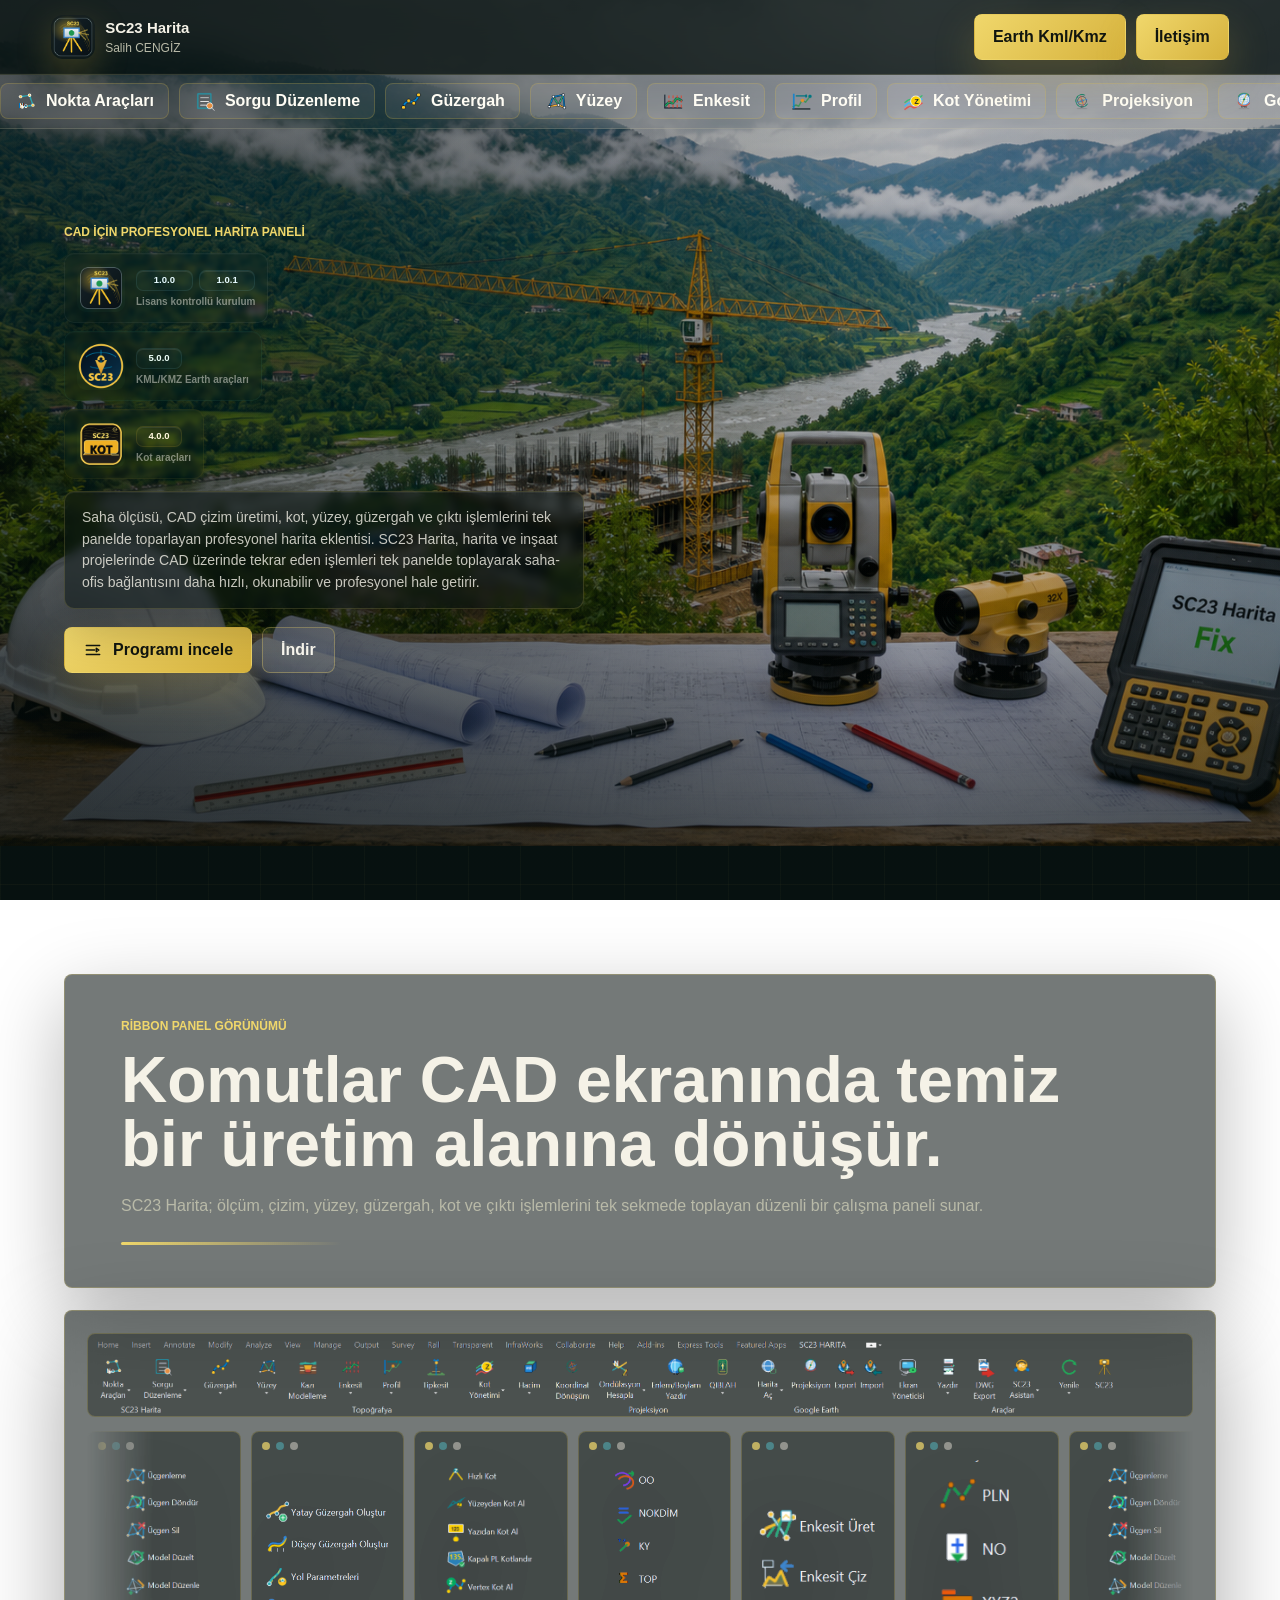
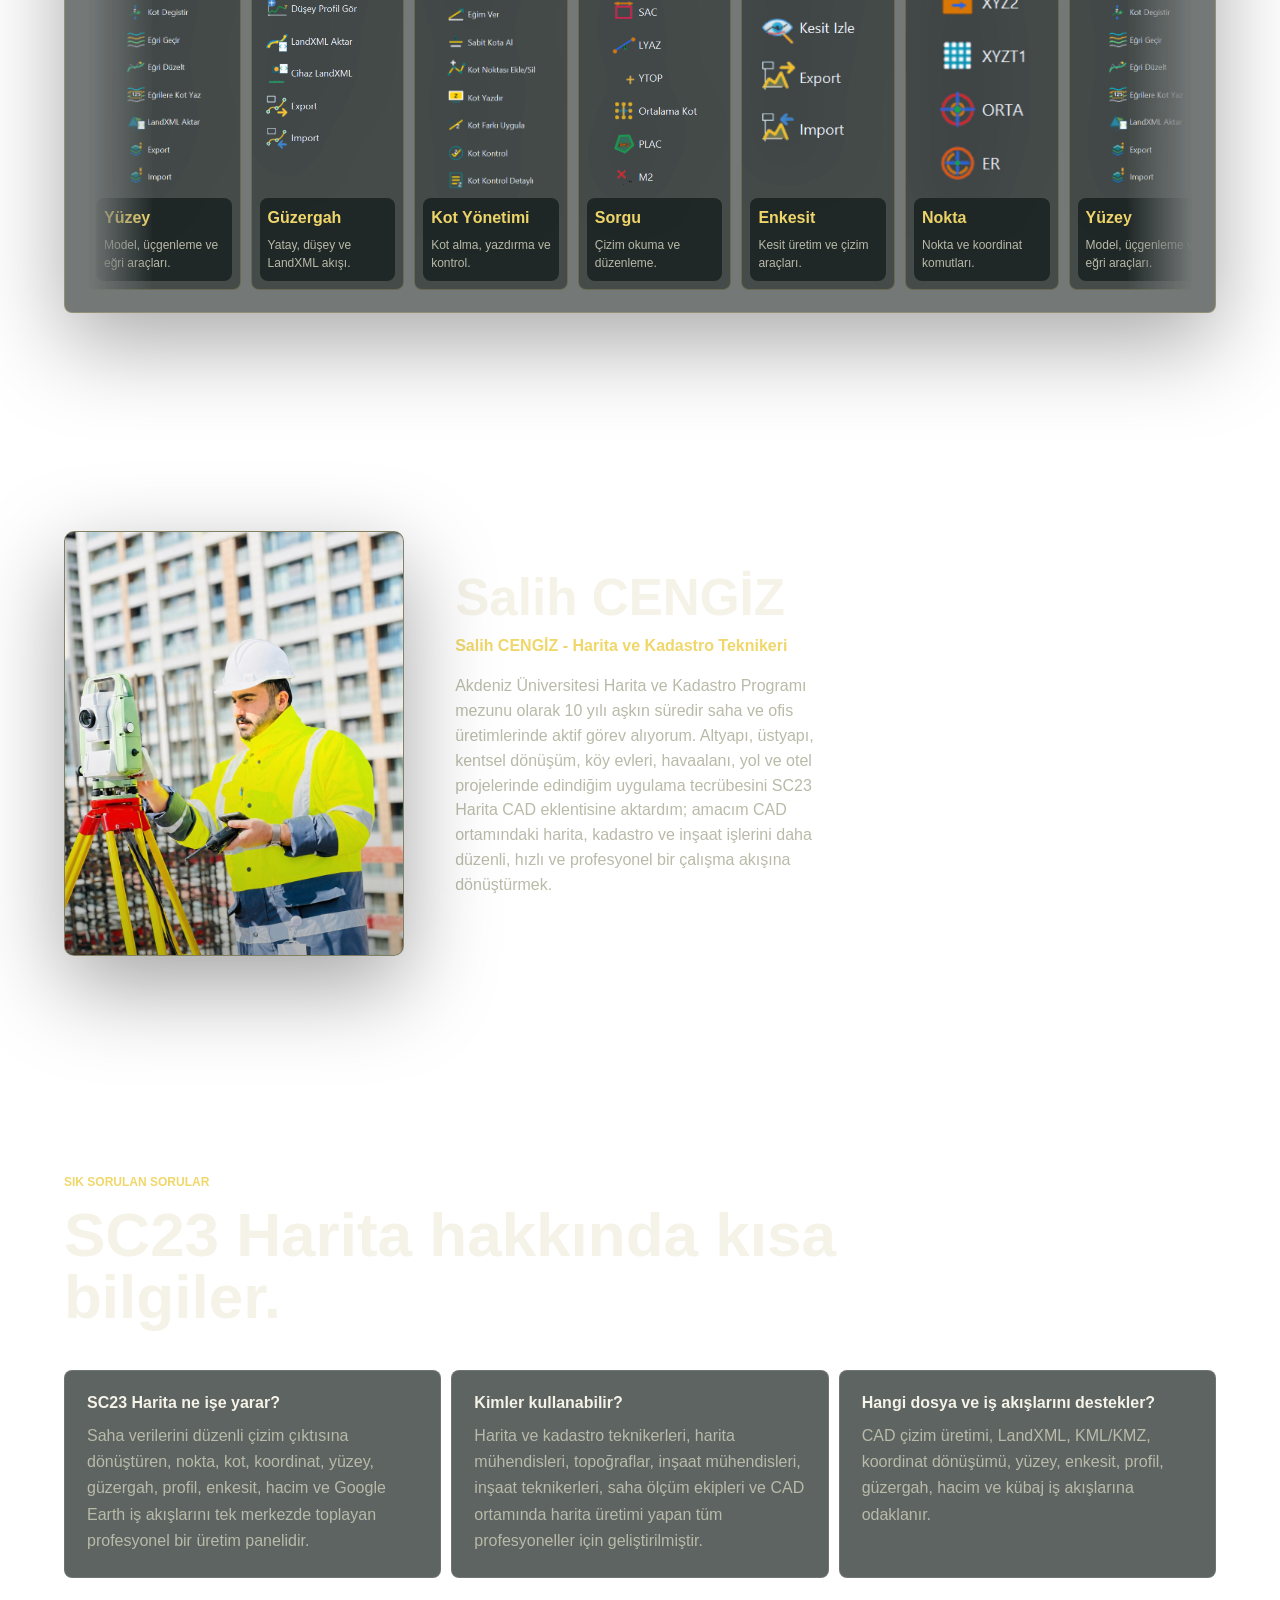
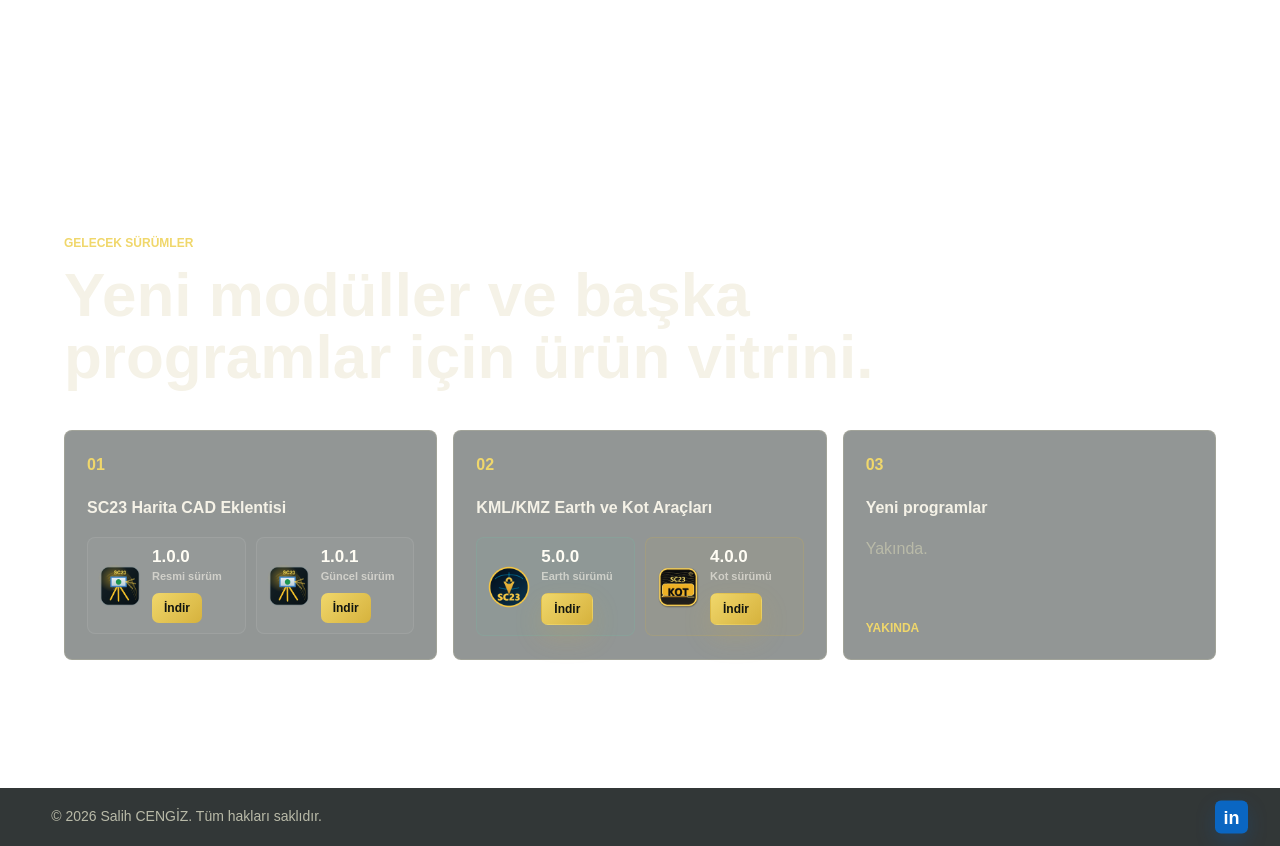
<file: index.html>
﻿<!doctype html>
<html lang="tr">
  <head>
    <meta charset="utf-8">
    <meta name="viewport" content="width=device-width, initial-scale=1">
    <title>SC23 Harita CAD Eklentisi | Salih CENGİZ</title>
    <meta name="description" content="SC23 Harita, Salih CENGİZ tarafından geliştirilen AutoCAD ve CAD harita eklentisidir. Harita, kadastro, topoğrafya, enkesit, yüzey, güzergah, kot, koordinat, hacim ve Google Earth işlemlerini tek ribbon panelde toplar.">
    <meta name="keywords" content="SC23 Harita, Harita SC23, SC23 CAD eklenti, SC23 Harita CAD eklentisi, Salih CENGİZ, Salih Cengiz, Salih, Cengiz, SC23, Harita, CAD, Eklenti, CAD eklenti, harita eklenti, AutoCAD harita eklentisi, AutoCAD eklenti, AutoCAD Lisp, AutoCAD harita programı, CAD harita programı, CAD harita yazılımı, harita programı, harita yazılımı, topoğrafya programı, topoğrafya yazılımı, kadastro programı, inşaat harita programı, saha ölçüm programı, ölçüm programı, koordinat programı, koordinat dönüşümü, nokta atma, nokta yükleme, kot alma, kot yönetimi, yüzey oluşturma, üçgenleme, güzergah çizimi, profil çizimi, enkesit çizimi, hacim hesabı, kübaj hesabı, LandXML, KML, KMZ, Google Earth, Civil 3D, Netcad, ribbon panel, CAD ribbon, Salih Cengiz Harita, Salih CENGİZ SC23, sc23harita, sc23harita.com, harita kadastro">
    <meta name="author" content="Salih CENGİZ">
    <meta name="robots" content="index, follow, max-image-preview:large">
    <link rel="canonical" href="https://sc23harita.com/">
    <meta property="og:type" content="website">
    <meta property="og:locale" content="tr_TR">
    <meta property="og:title" content="SC23 Harita CAD Eklentisi | Salih CENGİZ">
    <meta property="og:description" content="Salih CENGİZ tarafından geliştirilen SC23 Harita; AutoCAD ve CAD üzerinde harita, kadastro, topoğrafya, enkesit, yüzey, güzergah, kot, koordinat, hacim ve Google Earth işlemleri için ribbon eklentisidir.">
    <meta property="og:url" content="https://sc23harita.com/">
    <meta property="og:image" content="https://sc23harita.com/assets/sc23-whatsapp-preview.jpg?v=20260521-1">
    <meta property="og:image:secure_url" content="https://sc23harita.com/assets/sc23-whatsapp-preview.jpg?v=20260521-1">
    <meta property="og:image:type" content="image/jpeg">
    <meta property="og:image:width" content="1200">
    <meta property="og:image:height" content="630">
    <meta property="og:image:alt" content="SC23 Harita AutoCAD harita ve kadastro eklentisi">
    <meta name="twitter:card" content="summary_large_image">
    <meta name="twitter:title" content="SC23 Harita CAD Eklentisi | Salih CENGİZ">
    <meta name="twitter:description" content="SC23 Harita; Salih CENGİZ tarafından geliştirilen AutoCAD ve CAD harita eklentisidir. Harita, kadastro, topoğrafya, enkesit, yüzey ve Google Earth iş akışlarını tek panelde toplar.">
    <meta name="twitter:image" content="https://sc23harita.com/assets/sc23-whatsapp-preview.jpg?v=20260521-1">
    <meta name="theme-color" content="#d6b23d">
    <meta name="apple-mobile-web-app-title" content="SC23 Harita">
    <meta name="application-name" content="SC23 Harita">
    <meta name="apple-mobile-web-app-capable" content="yes">
    <meta name="apple-mobile-web-app-status-bar-style" content="black-translucent">
    <link rel="icon" href="assets/favicon.ico?v=20260520-2">
    <link rel="icon" type="image/png" sizes="192x192" href="assets/icon-192.png?v=20260520-2">
    <link rel="apple-touch-icon" sizes="180x180" href="assets/apple-touch-icon.png?v=20260520-2">
    <script>
      (() => {
        const icon192 = "assets/icon-192.png?v=20260520-2";
        const icon512 = "assets/icon-512.png?v=20260520-2";
        const manifest = {
          name: "SC23 Harita | Salih CENGİZ",
          short_name: "SC23 Harita",
          description: "SC23 Harita CAD eklentisi resmi tanitim sitesi.",
          start_url: "./",
          scope: "./",
          display: "standalone",
          background_color: "#071110",
          theme_color: "#d6b23d",
          icons: [
            { src: icon192, sizes: "192x192", type: "image/png", purpose: "any maskable" },
            { src: icon512, sizes: "512x512", type: "image/png", purpose: "any maskable" }
          ]
        };
        const link = document.createElement("link");
        link.rel = "manifest";
        link.href = URL.createObjectURL(new Blob([JSON.stringify(manifest)], { type: "application/manifest+json" }));
        document.head.appendChild(link);
      })();
    </script>
    <script type="application/ld+json">
      {
        "@context": "https://schema.org",
        "@type": "WebSite",
        "name": "SC23 Harita",
        "alternateName": ["Harita SC23", "SC23 CAD Eklenti", "SC23 Harita CAD Eklentisi", "Salih CENGİZ Harita", "Salih", "Cengiz", "SC23", "Harita", "CAD", "Eklenti", "CAD Eklenti"],
        "url": "https://sc23harita.com/",
        "inLanguage": "tr-TR",
        "publisher": {
          "@type": "Person",
          "name": "Salih CENGİZ",
          "url": "https://sc23harita.com/#salih",
          "sameAs": "http://www.linkedin.com/in/salih-cengiz-762316198"
        },
        "about": "AutoCAD ve CAD için harita, kadastro, topoğrafya, inşaat ölçüm, nokta, kot, yüzey, güzergah, profil, enkesit, hacim, kübaj, LandXML, KML, KMZ ve Google Earth iş akışlarına odaklanan SC23 Harita CAD eklentisi.",
        "image": [
          {
            "@type": "ImageObject",
            "url": "https://sc23harita.com/assets/hero-mountain-sc23-clean.png",
            "name": "SC23 Harita CAD eklentisi hero görseli",
            "caption": "SC23 Harita, AutoCAD ve CAD için harita, topoğrafya ve saha ölçüm eklentisi.",
            "keywords": "SC23 Harita, Harita SC23, SC23 CAD eklenti, SC23 Harita CAD eklentisi, Salih CENGİZ, Salih Cengiz, Salih, Cengiz, SC23, Harita, CAD, Eklenti, CAD eklenti, AutoCAD harita eklentisi, AutoCAD eklenti, AutoCAD Lisp, harita programı, CAD harita programı, CAD harita yazılımı, topoğrafya yazılımı, kadastro programı, saha ölçüm programı, harita kadastro, nokta yükleme, kot yönetimi, yüzey oluşturma, güzergah çizimi, profil çizimi, enkesit çizimi, hacim hesabı, kübaj hesabı, LandXML, KML, KMZ, Google Earth, Civil 3D, Netcad, SC23 Harita geliştiricisi, Harita ve Kadastro Teknikeri, Salih Cengiz Harita, Salih CENGİZ SC23, sc23harita.com"
          },
          {
            "@type": "ImageObject",
            "url": "https://sc23harita.com/assets/profile-slide-1.jpg",
            "name": "Salih CENGİZ Harita ve Kadastro Teknikeri",
            "caption": "Salih CENGİZ, SC23 Harita CAD eklentisinin geliştiricisi.",
            "keywords": "SC23 Harita, Harita SC23, SC23 CAD eklenti, SC23 Harita CAD eklentisi, Salih CENGİZ, Salih Cengiz, Salih, Cengiz, SC23, Harita, CAD, Eklenti, CAD eklenti, AutoCAD harita eklentisi, AutoCAD eklenti, AutoCAD Lisp, harita programı, CAD harita programı, CAD harita yazılımı, topoğrafya yazılımı, kadastro programı, saha ölçüm programı, harita kadastro, nokta yükleme, kot yönetimi, yüzey oluşturma, güzergah çizimi, profil çizimi, enkesit çizimi, hacim hesabı, kübaj hesabı, LandXML, KML, KMZ, Google Earth, Civil 3D, Netcad, SC23 Harita geliştiricisi, Harita ve Kadastro Teknikeri, Salih Cengiz Harita, Salih CENGİZ SC23, sc23harita.com"
          },
          {
            "@type": "ImageObject",
            "url": "https://sc23harita.com/assets/sc23-whatsapp-preview.jpg",
            "name": "SC23 Harita sosyal medya paylaşım görseli",
            "caption": "SC23 Harita CAD eklentisi resmi tanıtım ve paylaşım görseli.",
            "keywords": "SC23 Harita, Harita SC23, SC23 CAD eklenti, SC23 Harita CAD eklentisi, Salih CENGİZ, Salih Cengiz, Salih, Cengiz, SC23, Harita, CAD, Eklenti, CAD eklenti, AutoCAD harita eklentisi, AutoCAD eklenti, AutoCAD Lisp, harita programı, CAD harita programı, CAD harita yazılımı, topoğrafya yazılımı, kadastro programı, saha ölçüm programı, harita kadastro, nokta yükleme, kot yönetimi, yüzey oluşturma, güzergah çizimi, profil çizimi, enkesit çizimi, hacim hesabı, kübaj hesabı, LandXML, KML, KMZ, Google Earth, Civil 3D, Netcad, SC23 Harita geliştiricisi, Harita ve Kadastro Teknikeri, Salih Cengiz Harita, Salih CENGİZ SC23, sc23harita.com"
          }
        ]
      }
    </script>
    <script type="application/ld+json">
      {
        "@context": "https://schema.org",
        "@type": "SoftwareApplication",
        "name": "SC23 Harita",
        "alternateName": ["SC23 Harita CAD Eklentisi", "Harita SC23", "SC23 CAD Eklenti", "AutoCAD Harita Eklentisi", "Salih CENGİZ Harita", "Salih", "Cengiz", "SC23", "Harita", "CAD", "Eklenti", "CAD Eklenti"],
        "applicationCategory": "EngineeringApplication",
        "applicationSubCategory": "CAD harita ve kadastro eklentisi",
        "operatingSystem": "Windows",
        "url": "https://sc23harita.com/",
        "downloadUrl": "https://llarwagbefhnrpnmrvfu.supabase.co/storage/v1/object/public/sc23-downloads/SC23_Harita_1.0.1.rar?download=SC23_Harita_1.0.1.rar",
        "softwareVersion": "1.0.1",
        "inLanguage": "tr-TR",
        "publisher": {
          "@type": "Person",
          "name": "Salih CENGİZ"
        },
        "author": {
          "@type": "Person",
          "name": "Salih CENGİZ",
          "jobTitle": "Harita ve Kadastro Teknikeri",
          "email": "Salihcengiz23@yandex.com",
          "url": "https://sc23harita.com/#salih",
          "image": "https://sc23harita.com/assets/profile-slide-1.jpg?v=20260521-profile",
          "sameAs": [
            "http://www.linkedin.com/in/salih-cengiz-762316198"
          ]
        },
        "offers": {
          "@type": "Offer",
          "availability": "https://schema.org/InStock",
          "url": "https://sc23harita.com/"
        },
        "description": "SC23 Harita, Salih CENGİZ tarafından geliştirilen AutoCAD ve CAD harita eklentisidir. Harita, kadastro, topoğrafya, enkesit, yüzey, güzergah, kot, koordinat, hacim, kübaj ve Google Earth işlemleri için Windows ribbon paneli sunar.",
        "featureList": [
          "Nokta ve koordinat araçları",
          "Kot yönetimi ve yüzeyden kot alma",
          "Yüzey oluşturma ve üçgenleme",
          "Güzergah, profil ve enkesit işlemleri",
          "Hacim ve kübaj hesaplama",
          "Google Earth KML/KMZ import ve export"
        ],
        "keywords": "SC23 Harita, Harita SC23, SC23 CAD eklenti, SC23 Harita CAD eklentisi, Salih CENGİZ, Salih Cengiz, Salih, Cengiz, SC23, Harita, CAD, Eklenti, CAD eklenti, AutoCAD harita eklentisi, AutoCAD eklenti, AutoCAD Lisp, harita programı, CAD harita programı, CAD harita yazılımı, topoğrafya yazılımı, kadastro programı, saha ölçüm programı, harita kadastro, nokta yükleme, kot yönetimi, yüzey oluşturma, güzergah çizimi, profil çizimi, enkesit çizimi, hacim hesabı, kübaj hesabı, LandXML, KML, KMZ, Google Earth, Civil 3D, Netcad, SC23 Harita geliştiricisi, Harita ve Kadastro Teknikeri, Salih Cengiz Harita, Salih CENGİZ SC23, sc23harita.com"
      }
    </script>
    <script type="application/ld+json">
      {
        "@context": "https://schema.org",
        "@type": "Person",
        "name": "Salih CENGİZ",
        "alternateName": ["Salih Cengiz", "Salih CENGİZ Harita", "Salih", "Cengiz", "Salih SC23", "Cengiz Harita"],
        "jobTitle": "Harita ve Kadastro Teknikeri",
        "url": "https://sc23harita.com/#salih",
        "image": "https://sc23harita.com/assets/profile-slide-1.jpg?v=20260521-profile",
        "email": "Salihcengiz23@yandex.com",
        "knowsAbout": ["Salih", "Cengiz", "SC23", "Harita", "CAD", "Eklenti", "CAD eklenti", "AutoCAD eklenti", "AutoCAD Lisp", "Harita ve Kadastro", "AutoCAD", "CAD harita üretimi", "Topoğrafya", "Kadastro", "İnşaat harita", "Saha ölçüm", "Nokta atma", "Nokta yükleme", "Kot alma", "Kot yönetimi", "Koordinat dönüşümü", "Yüzey oluşturma", "Üçgenleme", "Güzergah çizimi", "Profil çizimi", "Enkesit çizimi", "Hacim hesabı", "Kübaj hesabı", "LandXML", "KML", "KMZ", "Google Earth", "Civil 3D", "Netcad", "Ribbon panel"],
        "worksFor": {
          "@type": "Organization",
          "name": "SC23 Harita",
          "url": "https://sc23harita.com/"
        },
        "sameAs": [
          "http://www.linkedin.com/in/salih-cengiz-762316198"
        ]
      }
    </script>
    <script type="application/ld+json">
      {
        "@context": "https://schema.org",
        "@type": "FAQPage",
        "mainEntity": [
          {
            "@type": "Question",
            "name": "SC23 Harita ne işe yarar?",
            "acceptedAnswer": {
              "@type": "Answer",
              "text": "SC23 Harita; saha verilerini düzenli çizim çıktısına dönüştüren, nokta, kot, koordinat, yüzey, güzergah, profil, enkesit, hacim ve Google Earth iş akışlarını tek merkezde toplayan profesyonel bir üretim panelidir."
            }
          },
          {
            "@type": "Question",
            "name": "SC23 Harita kimler için uygundur?",
            "acceptedAnswer": {
              "@type": "Answer",
              "text": "Harita ve kadastro teknikerleri, harita mühendisleri, topoğraflar, inşaat mühendisleri, inşaat teknikerleri, saha ölçüm ekipleri ve CAD ortamında harita üretimi yapan tüm profesyoneller için geliştirilmiştir."
            }
          },
          {
            "@type": "Question",
            "name": "SC23 Harita hangi işlemleri destekler?",
            "acceptedAnswer": {
              "@type": "Answer",
              "text": "Nokta araçları, kot yönetimi, yüzey oluşturma, üçgenleme, güzergah, profil, enkesit, hacim, kübaj, koordinat dönüşümü ve Google Earth KML/KMZ import-export iş akışlarını destekler."
            }
          }
        ]
      }
    </script>
    <link rel="stylesheet" href="styles.css">
  </head>
  <body>
    <header class="site-header" aria-label="Ana gezinme">
      <a class="brand" href="#anasayfa" aria-label="SC23 Harita anasayfa">
        <img src="assets/sc23-icon.png" alt="SC23 Harita logosu - Salih CENGİZ SC23 CAD eklenti" title="SC23 Harita logosu - Salih CENGİZ">
        <span>
          <strong>SC23 Harita</strong>
          <small>Salih CENGİZ</small>
        </span>
      </a>
      <nav class="nav-actions" aria-label="Hızlı bağlantılar">
        <a class="nav-action" href="https://earth.sc23harita.com/" target="_blank" rel="noopener noreferrer">Earth Kml/Kmz</a>
        <a class="nav-action" href="mailto:Salihcengiz23@yandex.com">İletişim</a>
      </nav>
    </header>

    <main id="anasayfa">
      <section class="ticker-section" aria-label="SC23 komutlari">
        <div class="ticker-track">
          <div class="ticker-row" data-ticker>
            <span><img src="assets/icons/SC23_POINT_TOOLS.png" alt="">Nokta Araçları</span>
            <span><img src="assets/icons/SC23_QUERY_EDIT.png" alt="">Sorgu Düzenleme</span>
            <span><img src="assets/icons/TOPOGRAFYA_GUZERGAH_CLEAN.png" alt="">Güzergah</span>
            <span><img src="assets/icons/TOPOGRAFYA_YUZEY_CLEAN.png" alt="">Yüzey</span>
            <span><img src="assets/icons/TOPOGRAFYA_ENKESIT_CLEAN.png" alt="">Enkesit</span>
            <span><img src="assets/icons/TOPOGRAFYA_PROFIL.png" alt="">Profil</span>
            <span><img src="assets/icons/TOPOGRAFYA_KOT_YONETIMI.png" alt="">Kot Yönetimi</span>
            <span><img src="assets/icons/DONUSUM.png" alt="">Projeksiyon</span>
            <span><img src="assets/icons/GLOBE.png" alt="">Google Earth</span>
            <span><img src="assets/icons/SCREEN_MANAGER.png" alt="">Araçlar</span>
          </div>
        </div>
      </section>

      <section class="hero-section hero-premium-stage" aria-labelledby="hero-title">
        <figure class="hero-photo hero-profile-gallery hero-background-gallery" aria-label="SC23 Harita dağ ve şantiye hero görseli">
          <img class="hero-slide active" src="assets/hero-mountain-sc23-clean.png?v=20260521-clean" alt="SC23 Harita CAD eklentisi hero görseli - Harita SC23, CAD eklenti, AutoCAD harita eklentisi, topoğrafya, saha ölçüm, Google Earth" title="SC23 Harita CAD eklentisi - Harita SC23 CAD eklenti">
        </figure>

        <div class="hero-content hero-immersive-content">
          <div class="hero-copy hero-premium-copy hero-brand-block">
            <p class="eyebrow">CAD için profesyonel harita paneli</p>
            <div class="hero-product-window-stack" id="hero-title">
              <div class="hero-title-stack hero-product-card">
                <img src="assets/sc23-icon.png" alt="SC23 Harita uygulama ikonu - Salih CENGİZ CAD eklenti" title="SC23 Harita uygulama ikonu">
                <div class="hero-product-copy">
                  <h1>SC23 Harita</h1>
                  <span class="release-pill">1.0.0</span>
                  <span class="release-pill">1.0.1</span>
                  <small>Lisans kontrollü kurulum</small>
                </div>
              </div>
              <div class="hero-title-stack hero-product-card hero-earth-card">
                <img src="assets/sc23-earth-icon.ico?v=20260623-1" alt="SC23 Harita Earth uygulama ikonu" title="SC23 Harita Earth uygulama ikonu">
                <div class="hero-product-copy">
                  <h1>SC23 Harita Earth</h1>
                  <span class="release-pill">5.0.0</span>
                  <small>KML/KMZ Earth araçları</small>
                </div>
              </div>
              <div class="hero-title-stack hero-product-card hero-kot-card">
                <img src="assets/sc23-kot-icon-256.png?v=20260625-4" alt="SC23 Harita Kot uygulama ikonu" title="SC23 Harita Kot uygulama ikonu">
                <div class="hero-product-copy">
                  <h1>SC23 Harita Kot</h1>
                  <span class="release-pill">4.0.0</span>
                  <small>Kot araçları</small>
                </div>
              </div>
            </div>
            <p class="lead">
              Saha ölçüsü, CAD çizim üretimi, kot, yüzey, güzergah ve çıktı işlemlerini tek panelde toparlayan profesyonel harita eklentisi. SC23 Harita, harita ve inşaat projelerinde CAD üzerinde tekrar eden işlemleri tek panelde toplayarak saha-ofis bağlantısını daha hızlı, okunabilir ve profesyonel hale getirir.
            </p>
            <div class="hero-actions">
              <a class="primary-button" href="#komutlar">
                <span class="button-icon" aria-hidden="true">
                  <svg viewBox="0 0 24 24"><path d="M4 6.5h16M4 12h10M4 17.5h16"/><path d="m16 10 3 2-3 2z"/></svg>
                </span>
                Programı incele
              </a>
              <a class="secondary-button" href="#surumler">İndir</a>
            </div>
          </div>
        </div>
      </section>

      <section id="komutlar" class="section menu-preview-section" aria-label="SC23 Harita menü görüntüleri">
        <div class="menu-showcase-shell">
          <div class="menu-showcase-copy glass-copy-panel">
            <p class="eyebrow">Ribbon panel görünümü</p>
            <h2>Komutlar CAD ekranında temiz bir üretim alanına dönüşür.</h2>
            <p>SC23 Harita; ölçüm, çizim, yüzey, güzergah, kot ve çıktı işlemlerini tek sekmede toplayan düzenli bir çalışma paneli sunar.</p>
          </div>

          <div class="menu-glass-stage">
                      <figure class="menu-ribbon-frame">
            <img src="assets/sc23-ust-ribbon-205759-cutout.png?v=20260521-cutout" alt="SC23 Harita CAD ribbon paneli - AutoCAD eklenti, harita programı, topoğrafya yazılımı" title="SC23 Harita CAD ribbon paneli" loading="lazy">
          </figure>
<div class="menu-glass-marquee" aria-label="SC23 Harita açılır menü yakın planları">
              <div class="menu-glass-track">
<article class="menu-glass-card hero-card">
                <div class="menu-window-bar"><span></span><span></span><span></span></div>
                <img src="assets/sc23-menu-surface-cutout.png?v=20260521-1" alt="Yüzey menüsü" loading="lazy">
                <div class="menu-card-copy"><strong>Yüzey</strong><span>Model, üçgenleme ve eğri araçları.</span></div>
              </article>
<article class="menu-glass-card">
                <div class="menu-window-bar"><span></span><span></span><span></span></div>
                <img src="assets/sc23-menu-alignment-cutout.png?v=20260521-1" alt="Güzergah menüsü" loading="lazy">
                <div class="menu-card-copy"><strong>Güzergah</strong><span>Yatay, düşey ve LandXML akışı.</span></div>
              </article>
<article class="menu-glass-card">
                <div class="menu-window-bar"><span></span><span></span><span></span></div>
                <img src="assets/sc23-menu-kot-cutout.png?v=20260521-1" alt="Kot yönetimi menüsü" loading="lazy">
                <div class="menu-card-copy"><strong>Kot Yönetimi</strong><span>Kot alma, yazdırma ve kontrol.</span></div>
              </article>
<article class="menu-glass-card slim-card">
                <div class="menu-window-bar"><span></span><span></span><span></span></div>
                <img src="assets/sc23-menu-query-cutout.png?v=20260521-1" alt="Sorgu düzenleme menüsü" loading="lazy">
                <div class="menu-card-copy"><strong>Sorgu</strong><span>Çizim okuma ve düzenleme.</span></div>
              </article>
<article class="menu-glass-card slim-card">
                <div class="menu-window-bar"><span></span><span></span><span></span></div>
                <img src="assets/sc23-menu-section-cutout.png?v=20260521-1" alt="Enkesit menüsü" loading="lazy">
                <div class="menu-card-copy"><strong>Enkesit</strong><span>Kesit üretim ve çizim araçları.</span></div>
              </article>
<article class="menu-glass-card slim-card">
                <div class="menu-window-bar"><span></span><span></span><span></span></div>
                <img src="assets/sc23-menu-point-cutout.png?v=20260521-1" alt="Nokta araçları menüsü" loading="lazy">
                <div class="menu-card-copy"><strong>Nokta</strong><span>Nokta ve koordinat komutları.</span></div>
              </article>
<article class="menu-glass-card hero-card">
                <div class="menu-window-bar"><span></span><span></span><span></span></div>
                <img src="assets/sc23-menu-surface-cutout.png?v=20260521-1" alt="Yüzey menüsü" loading="lazy">
                <div class="menu-card-copy"><strong>Yüzey</strong><span>Model, üçgenleme ve eğri araçları.</span></div>
              </article>
<article class="menu-glass-card">
                <div class="menu-window-bar"><span></span><span></span><span></span></div>
                <img src="assets/sc23-menu-alignment-cutout.png?v=20260521-1" alt="Güzergah menüsü" loading="lazy">
                <div class="menu-card-copy"><strong>Güzergah</strong><span>Yatay, düşey ve LandXML akışı.</span></div>
              </article>
<article class="menu-glass-card">
                <div class="menu-window-bar"><span></span><span></span><span></span></div>
                <img src="assets/sc23-menu-kot-cutout.png?v=20260521-1" alt="Kot yönetimi menüsü" loading="lazy">
                <div class="menu-card-copy"><strong>Kot Yönetimi</strong><span>Kot alma, yazdırma ve kontrol.</span></div>
              </article>
<article class="menu-glass-card slim-card">
                <div class="menu-window-bar"><span></span><span></span><span></span></div>
                <img src="assets/sc23-menu-query-cutout.png?v=20260521-1" alt="Sorgu düzenleme menüsü" loading="lazy">
                <div class="menu-card-copy"><strong>Sorgu</strong><span>Çizim okuma ve düzenleme.</span></div>
              </article>
<article class="menu-glass-card slim-card">
                <div class="menu-window-bar"><span></span><span></span><span></span></div>
                <img src="assets/sc23-menu-section-cutout.png?v=20260521-1" alt="Enkesit menüsü" loading="lazy">
                <div class="menu-card-copy"><strong>Enkesit</strong><span>Kesit üretim ve çizim araçları.</span></div>
              </article>
<article class="menu-glass-card slim-card">
                <div class="menu-window-bar"><span></span><span></span><span></span></div>
                <img src="assets/sc23-menu-point-cutout.png?v=20260521-1" alt="Nokta araçları menüsü" loading="lazy">
                <div class="menu-card-copy"><strong>Nokta</strong><span>Nokta ve koordinat komutları.</span></div>
              </article>
              </div>
            </div>
          </div>
        </div>
      </section>
      <section id="salih" class="section profile-section profile-return-section">
        <figure class="profile-photo-window" aria-label="Salih CENGİZ saha ve profil fotoğrafları">
          <img class="profile-slide active" src="assets/profile-slide-1.jpg?v=20260521-profile" alt="Salih CENGİZ Harita ve Kadastro Teknikeri - SC23 Harita geliştiricisi" title="Salih CENGİZ - SC23 Harita geliştiricisi">
          <img class="profile-slide" src="assets/profile-slide-2.jpeg?v=20260521-profile" alt="Salih CENGİZ inşaat sahasında harita, kadastro, topoğrafya ve saha ölçüm çalışması" title="Salih CENGİZ harita kadastro saha ölçümü">
        </figure>
        <div class="profile-copy">
          <h2><a href="salih-cengiz.html">Salih CENGİZ</a></h2>
          <p class="profile-title">Salih CENGİZ - Harita ve Kadastro Teknikeri</p>
          <p>
            Akdeniz Üniversitesi Harita ve Kadastro Programı mezunu olarak 10 yılı aşkın süredir saha ve ofis üretimlerinde aktif görev alıyorum. Altyapı, üstyapı, kentsel dönüşüm, köy evleri, havaalanı, yol ve otel projelerinde edindiğim uygulama tecrübesini SC23 Harita CAD eklentisine aktardım; amacım CAD ortamındaki harita, kadastro ve inşaat işlerini daha düzenli, hızlı ve profesyonel bir çalışma akışına dönüştürmek.
          </p>
        </div>
        <div class="profile-stats" aria-label="Özet bilgiler">
          <div><strong>SC23</strong><span>Harita yazılım markası</span></div>
          <div><strong>1.0.0</strong><span>Resmi sürüm</span></div>
          <div><strong>CAD</strong><span>Ribbon panel uyumu</span></div>
        </div>
      </section>

      <section class="section faq-section" aria-label="SC23 Harita sık sorulan sorular">
        <div class="section-heading compact">
          <p class="eyebrow">Sık sorulan sorular</p>
          <h2>SC23 Harita hakkında kısa bilgiler.</h2>
        </div>
        <div class="faq-grid">
          <article>
            <h3>SC23 Harita ne işe yarar?</h3>
            <p>Saha verilerini düzenli çizim çıktısına dönüştüren, nokta, kot, koordinat, yüzey, güzergah, profil, enkesit, hacim ve Google Earth iş akışlarını tek merkezde toplayan profesyonel bir üretim panelidir.</p>
          </article>
          <article>
            <h3>Kimler kullanabilir?</h3>
            <p>Harita ve kadastro teknikerleri, harita mühendisleri, topoğraflar, inşaat mühendisleri, inşaat teknikerleri, saha ölçüm ekipleri ve CAD ortamında harita üretimi yapan tüm profesyoneller için geliştirilmiştir.</p>
          </article>
          <article>
            <h3>Hangi dosya ve iş akışlarını destekler?</h3>
            <p>CAD çizim üretimi, LandXML, KML/KMZ, koordinat dönüşümü, yüzey, enkesit, profil, güzergah, hacim ve kübaj iş akışlarına odaklanır.</p>
          </article>
        </div>
      </section>
<section id="surumler" class="section roadmap-section">
        <div class="section-heading compact">
          <p class="eyebrow">Gelecek sürümler</p>
          <h2>Yeni modüller ve başka programlar için ürün vitrini.</h2>
        </div>
        <div class="roadmap">
          <article class="roadmap-card release-card active">
            <span class="roadmap-index">01</span>
            <strong>SC23 Harita CAD Eklentisi</strong>
            <div class="release-options two-up">
              <div class="release-option">
                <img src="assets/sc23-icon.png" alt="SC23 Harita 1.0.0 ikonu">
                <div>
                  <b>1.0.0</b>
                  <small>Resmi sürüm</small>
                  <a class="release-download" href="https://llarwagbefhnrpnmrvfu.supabase.co/storage/v1/object/public/sc23-downloads/SC23_Harita_1.0.0.rar?download=SC23_Harita_1.0.0.rar">İndir</a>
                </div>
              </div>
              <div class="release-option">
                <img src="assets/sc23-icon.png" alt="SC23 Harita 1.0.1 ikonu">
                <div>
                  <b>1.0.1</b>
                  <small>Güncel sürüm</small>
                  <a class="release-download" href="https://llarwagbefhnrpnmrvfu.supabase.co/storage/v1/object/public/sc23-downloads/SC23_Harita_1.0.1.rar?download=SC23_Harita_1.0.1.rar">İndir</a>
                </div>
              </div>
            </div>
          </article>
          <article class="roadmap-card release-card active earth-release-card">
            <span class="roadmap-index">02</span>
            <strong>KML/KMZ Earth ve Kot Araçları</strong>
            <div class="release-options two-up">
              <div class="release-option">
                <img src="assets/sc23-earth-icon.ico?v=20260623-1" alt="SC23 Harita Earth 5.0.0 ikonu">
                <div>
                  <b>5.0.0</b>
                  <small>Earth sürümü</small>
                  <a class="release-download" href="https://drive.google.com/file/d/1gREPq_gkq1_2K2M6tSW2iRy_5Bgt0OLG/view?usp=sharing" target="_blank" rel="noopener noreferrer">İndir</a>
                </div>
              </div>
              <div class="release-option kot-release-option">
                <img src="assets/sc23-kot-icon-256.png?v=20260625-4" alt="SC23 Harita Kot 4.0.0 ikonu">
                <div>
                  <b>4.0.0</b>
                  <small>Kot sürümü</small>
                  <a class="release-download" href="https://drive.google.com/file/d/1SWBmNpLkAWQdV7-1FnKTMxLGFGTU1k2B/view?usp=sharing" target="_blank" rel="noopener noreferrer">İndir</a>
                </div>
              </div>
            </div>
          </article>
          <div class="roadmap-card upcoming-card"><span class="roadmap-index">03</span><strong>Yeni programlar</strong><p>Yakında.</p><em>Yakında</em></div>
        </div>      </section>

    </main>

    <footer class="site-footer">
      <span>© 2026 Salih CENGİZ. Tüm hakları saklıdır.</span>
      <a class="footer-linkedin" href="http://www.linkedin.com/in/salih-cengiz-762316198" target="_blank" rel="noopener noreferrer" aria-label="SC23 Harita LinkedIn profili - Salih CENGİZ" title="SC23 Harita LinkedIn profili - Salih CENGİZ">
        <span class="linkedin-mark" aria-hidden="true">in</span>
        <span class="sr-only">SC23 Harita LinkedIn profili - Salih CENGİZ</span>
      </a>
    </footer>

    <script src="script.js"></script>
    <script defer src="https://static.cloudflareinsights.com/beacon.min.js" data-cf-beacon='{"token":"6543356c17434ef98e47115e965a4972"}'></script>
  </body>
</html>
</file>
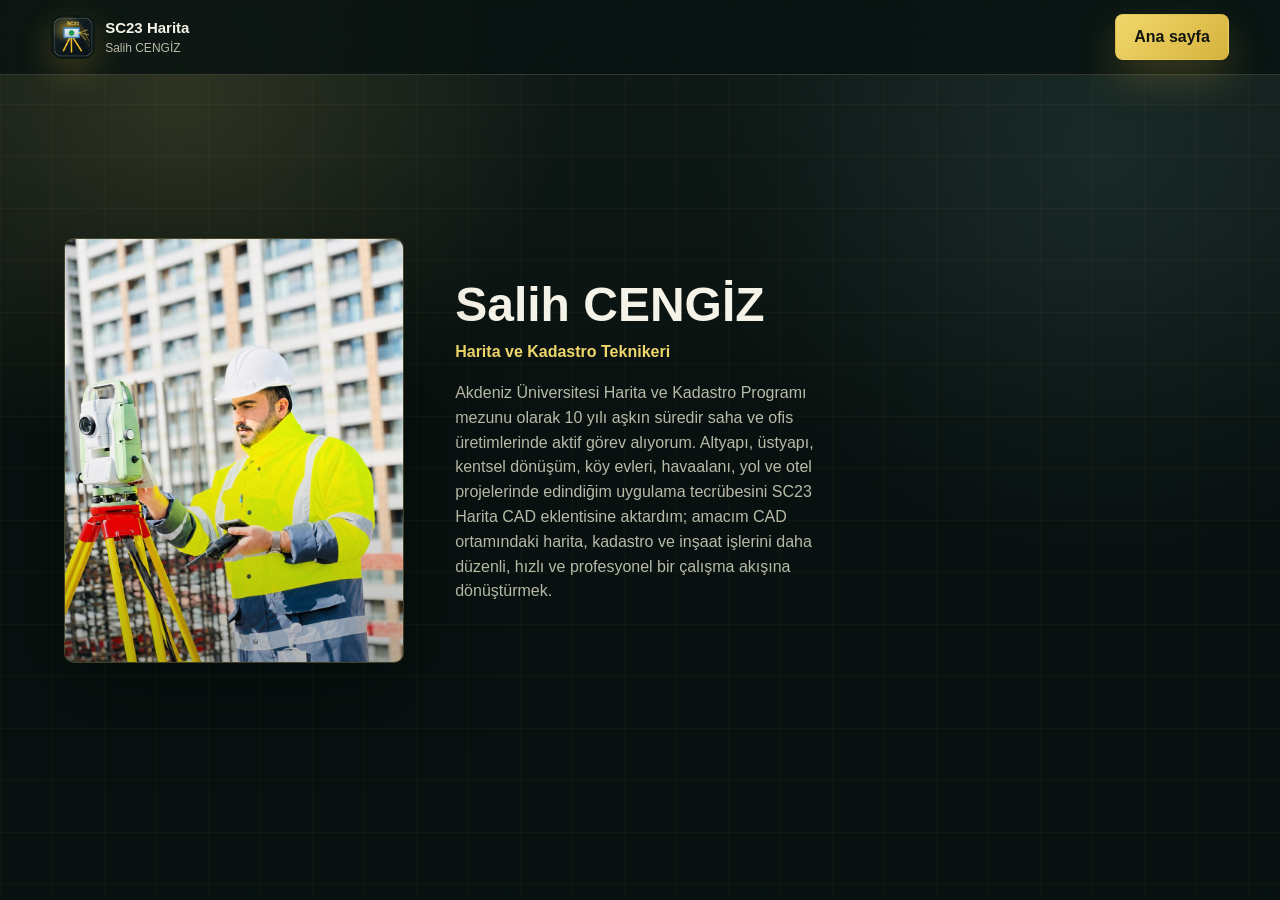
<file: salih-cengiz.html>
﻿<!doctype html>
<html lang="tr">
  <head>
    <meta charset="utf-8">
    <meta name="viewport" content="width=device-width, initial-scale=1">
    <title>Salih CENGİZ | SC23 Harita Geliştiricisi</title>
    <meta name="description" content="Salih CENGİZ; Harita ve Kadastro Teknikeri, SC23 Harita CAD eklentisinin geliştiricisi ve sc23harita.com resmi profil sahibidir.">
    <meta name="keywords" content="Salih CENGİZ, Salih Cengiz, Salih, Cengiz, Salih Cengiz Harita, Salih CENGİZ SC23, SC23 Harita geliştiricisi, Harita ve Kadastro Teknikeri, harita kadastro, saha ölçüm, topoğrafya ölçümü, SC23 Harita, CAD eklenti">
    <meta name="author" content="Salih CENGİZ">
    <meta name="robots" content="index, follow, max-image-preview:large">
    <link rel="canonical" href="https://sc23harita.com/salih-cengiz.html">
    <meta property="og:type" content="profile">
    <meta property="og:locale" content="tr_TR">
    <meta property="og:title" content="Salih CENGİZ | SC23 Harita Geliştiricisi">
    <meta property="og:description" content="Salih CENGİZ, Harita ve Kadastro Teknikeri ve SC23 Harita CAD eklentisinin geliştiricisidir.">
    <meta property="og:url" content="https://sc23harita.com/salih-cengiz.html">
    <meta property="og:image" content="https://sc23harita.com/assets/profile-slide-1.jpg?v=20260607-profile">
    <meta property="og:image:secure_url" content="https://sc23harita.com/assets/profile-slide-1.jpg?v=20260607-profile">
    <meta property="og:image:type" content="image/jpeg">
    <meta property="og:image:alt" content="Salih CENGİZ Harita ve Kadastro Teknikeri - SC23 Harita geliştiricisi">
    <meta name="twitter:card" content="summary_large_image">
    <meta name="twitter:title" content="Salih CENGİZ | SC23 Harita Geliştiricisi">
    <meta name="twitter:description" content="Salih CENGİZ, SC23 Harita CAD eklentisinin geliştiricisi ve Harita ve Kadastro Teknikeridir.">
    <meta name="twitter:image" content="https://sc23harita.com/assets/profile-slide-1.jpg?v=20260607-profile">
    <meta name="theme-color" content="#d6b23d">
    <link rel="icon" href="assets/favicon.ico?v=20260520-2">
    <link rel="stylesheet" href="styles.css">
    <script type="application/ld+json">
      {
        "@context": "https://schema.org",
        "@type": "Person",
        "name": "Salih CENGİZ",
        "alternateName": ["Salih Cengiz", "Salih", "Cengiz", "Salih Cengiz Harita", "Salih CENGİZ SC23"],
        "jobTitle": "Harita ve Kadastro Teknikeri",
        "url": "https://sc23harita.com/salih-cengiz.html",
        "mainEntityOfPage": "https://sc23harita.com/salih-cengiz.html",
        "image": [
          "https://sc23harita.com/assets/profile-slide-1.jpg?v=20260607-profile",
          "https://sc23harita.com/assets/profile-slide-2.jpeg?v=20260607-profile"
        ],
        "worksFor": {
          "@type": "Organization",
          "name": "SC23 Harita",
          "url": "https://sc23harita.com/"
        },
        "knowsAbout": ["Harita ve Kadastro", "SC23 Harita", "CAD eklenti", "AutoCAD", "Topoğrafya", "Saha ölçüm"],
        "sameAs": ["http://www.linkedin.com/in/salih-cengiz-762316198"]
      }
    </script>
    <script type="application/ld+json">
      {
        "@context": "https://schema.org",
        "@type": "ImageObject",
        "url": "https://sc23harita.com/assets/profile-slide-1.jpg?v=20260607-profile",
        "name": "Salih CENGİZ Harita ve Kadastro Teknikeri",
        "caption": "Salih CENGİZ, SC23 Harita CAD eklentisinin geliştiricisi.",
        "keywords": "SC23 Harita, Harita SC23, SC23 CAD eklenti, SC23 Harita CAD eklentisi, Salih CENGİZ, Salih Cengiz, Salih, Cengiz, SC23, Harita, CAD, Eklenti, CAD eklenti, AutoCAD harita eklentisi, AutoCAD eklenti, AutoCAD Lisp, harita programı, CAD harita programı, CAD harita yazılımı, topoğrafya yazılımı, kadastro programı, saha ölçüm programı, harita kadastro, nokta yükleme, kot yönetimi, yüzey oluşturma, güzergah çizimi, profil çizimi, enkesit çizimi, hacim hesabı, kübaj hesabı, LandXML, KML, KMZ, Google Earth, Civil 3D, Netcad, SC23 Harita geliştiricisi, Harita ve Kadastro Teknikeri, Salih Cengiz Harita, Salih CENGİZ SC23, sc23harita.com"
      }
    </script>
  </head>
  <body>
    <header class="site-header" aria-label="Profil gezinme">
      <a class="brand" href="index.html#anasayfa" aria-label="SC23 Harita anasayfa">
        <img src="assets/sc23-icon.png" alt="SC23 Harita logosu - Salih CENGİZ SC23 CAD eklenti" title="SC23 Harita logosu - Salih CENGİZ">
        <span><strong>SC23 Harita</strong><small>Salih CENGİZ</small></span>
      </a>
      <a class="nav-action" href="index.html#salih">Ana sayfa</a>
    </header>
    <main class="section profile-section profile-return-section profile-detail-page" style="min-height:100vh;padding-top:120px;">
      <figure class="profile-photo-window" aria-label="Salih CENGİZ profil fotoğrafları">
        <img class="profile-slide active" src="assets/profile-slide-1.jpg?v=20260607-profile" alt="Salih CENGİZ Harita ve Kadastro Teknikeri - SC23 Harita geliştiricisi" title="Salih CENGİZ - SC23 Harita geliştiricisi">
        <img class="profile-slide" src="assets/profile-slide-2.jpeg?v=20260607-profile" alt="Salih CENGİZ inşaat sahasında harita, kadastro, topoğrafya ve saha ölçüm çalışması" title="Salih CENGİZ harita kadastro saha ölçümü">
      </figure>
      <div class="profile-copy">
        <h1>Salih CENGİZ</h1>
        <p class="profile-title">Harita ve Kadastro Teknikeri</p>
        <p>Akdeniz Üniversitesi Harita ve Kadastro Programı mezunu olarak 10 yılı aşkın süredir saha ve ofis üretimlerinde aktif görev alıyorum. Altyapı, üstyapı, kentsel dönüşüm, köy evleri, havaalanı, yol ve otel projelerinde edindiğim uygulama tecrübesini SC23 Harita CAD eklentisine aktardım; amacım CAD ortamındaki harita, kadastro ve inşaat işlerini daha düzenli, hızlı ve profesyonel bir çalışma akışına dönüştürmek.</p>
      </div>
      <div class="profile-stats" aria-label="Profil özet bilgileri">
        <div><strong>Salih CENGİZ</strong><span>Harita ve Kadastro Teknikeri<br>SC23 Harita CAD eklenti markası</span></div>
      </div>
    </main>
    <script src="script.js"></script>
  </body>
</html>
</file>
<file: styles.css>
﻿:root {
  --ink: #071110;
  --panel: #101b18;
  --panel-2: #16231f;
  --line: rgba(231, 219, 172, 0.18);
  --text: #f5f2e7;
  --muted: #b9baa8;
  --gold: #d6b23d;
  --gold-2: #f0d76b;
  --moss: #6d7c43;
  --steel: #6fa6ad;
  --rust: #bc7049;
  --white: #fffdf4;
  --shadow: 0 28px 80px rgba(0, 0, 0, 0.36);
}

* {
  box-sizing: border-box;
}

html {
  scroll-behavior: smooth;
}

body {
  margin: 0;
  background:
    linear-gradient(rgba(7, 17, 16, 0.82), rgba(7, 17, 16, 0.9)),
    url("assets/hero-mountain-sc23-clean.png") center / cover fixed;
  color: var(--text);
  font-family: Arial, Helvetica, sans-serif;
  line-height: 1.55;
}

img,
svg {
  display: block;
}

a {
  color: inherit;
  text-decoration: none;
}

button {
  font: inherit;
}

.site-header {
  position: fixed;
  z-index: 30;
  top: 0;
  left: 0;
  right: 0;
  display: flex;
  align-items: center;
  justify-content: space-between;
  gap: 18px;
  padding: 14px clamp(18px, 4vw, 54px);
  background: rgba(7, 17, 16, 0.78);
  border-bottom: 1px solid var(--line);
  backdrop-filter: blur(18px);
}

.brand {
  display: flex;
  align-items: center;
  gap: 10px;
  min-width: max-content;
}

.brand img {
  width: 44px;
  height: 44px;
  border-radius: 12px;
  box-shadow: 0 12px 34px rgba(214, 178, 61, 0.25);
}

.brand strong,
.brand small {
  display: block;
}

.brand strong {
  font-size: 15px;
  letter-spacing: 0;
}

.brand small {
  color: var(--muted);
  font-size: 12px;
}

.nav-actions {
  display: flex;
  align-items: center;
  justify-content: flex-end;
  gap: 10px;
  flex-wrap: wrap;
}

.nav-links {
  display: flex;
  align-items: center;
  justify-content: center;
  gap: clamp(14px, 2.6vw, 34px);
  color: rgba(245, 242, 231, 0.82);
  font-size: 12px;
}

.nav-links a {
  padding: 8px 0;
  border-bottom: 1px solid transparent;
}

.nav-links a:hover {
  color: var(--white);
  border-color: var(--gold);
}

.header-contact {
  position: relative;
}

.contact-toggle {
  cursor: pointer;
}

.contact-popover {
  position: absolute;
  top: calc(100% + 12px);
  right: 0;
  width: min(320px, calc(100vw - 32px));
  padding: 16px;
  border: 1px solid rgba(240, 215, 107, 0.24);
  border-radius: 8px;
  background: rgba(10, 21, 18, 0.88);
  box-shadow: var(--shadow);
  backdrop-filter: blur(18px);
}

.contact-popover strong,
.contact-popover a {
  display: block;
}

.contact-popover strong {
  margin-bottom: 10px;
  color: var(--gold-2);
}

.contact-popover a {
  padding: 8px;
  border: 1px solid rgba(245, 242, 231, 0.12);
  border-radius: 7px;
  color: var(--white);
  background: rgba(255, 255, 255, 0.06);
  font-weight: 700;
  overflow-wrap: anywhere;
}

.nav-action,
.primary-button,
.secondary-button {
  display: inline-flex;
  align-items: center;
  justify-content: center;
  gap: 10px;
  min-height: 46px;
  padding: 0 18px;
  border: 1px solid transparent;
  border-radius: 8px;
  font-weight: 700;
  white-space: nowrap;
}

.nav-action,
.primary-button {
  color: #11150f;
  background: linear-gradient(135deg, var(--gold-2), var(--gold));
  box-shadow: 0 18px 42px rgba(214, 178, 61, 0.24);
}

.secondary-button {
  color: var(--white);
  background: rgba(255, 255, 255, 0.08);
  border-color: rgba(255, 255, 255, 0.16);
}

.button-icon,
.feature-icon {
  display: inline-grid;
  place-items: center;
  flex: 0 0 auto;
}

.button-icon svg,
.feature-icon svg {
  width: 20px;
  height: 20px;
  fill: none;
  stroke: currentColor;
  stroke-width: 1.8;
  stroke-linecap: round;
  stroke-linejoin: round;
}

.hero-section {
  position: relative;
  min-height: 92vh;
  display: flex;
  align-items: end;
  overflow: hidden;
  padding: 132px clamp(18px, 5vw, 72px) 54px;
}

.hero-media,
.hero-overlay {
  position: absolute;
  inset: 0;
}

.hero-media img {
  width: 100%;
  height: 100%;
  object-fit: cover;
  filter: saturate(1.15) contrast(1.08);
  transform: scale(1.04);
}

.hero-overlay {
  background:
    linear-gradient(90deg, rgba(7, 17, 16, 0.92) 0%, rgba(7, 17, 16, 0.72) 42%, rgba(7, 17, 16, 0.18) 100%),
    linear-gradient(0deg, rgba(7, 17, 16, 1) 0%, rgba(7, 17, 16, 0.08) 42%);
}

.hero-content {
  position: relative;
  z-index: 2;
  width: min(1180px, 100%);
  display: grid;
  grid-template-columns: minmax(0, 1fr) 340px;
  gap: clamp(28px, 6vw, 72px);
  align-items: end;
}

.hero-copy {
  max-width: 980px;
}

.eyebrow {
  margin: 0 0 12px;
  color: var(--gold-2);
  font-size: 12px;
  font-weight: 800;
  letter-spacing: 0;
  text-transform: uppercase;
}

h1,
h2,
h3,
p {
  overflow-wrap: anywhere;
}

h1 {
  margin: 0;
  font-size: clamp(62px, 10vw, 132px);
  line-height: 0.9;
  letter-spacing: 0;
}

h2 {
  margin: 0;
  font-size: clamp(32px, 5vw, 62px);
  line-height: 1;
  letter-spacing: 0;
}

h3 {
  margin: 0;
  font-size: 21px;
  letter-spacing: 0;
}

.lead {
  max-width: 650px;
  margin: 22px 0 0;
  color: rgba(245, 242, 231, 0.84);
  font-size: clamp(18px, 2.2vw, 24px);
}

.hero-actions {
  display: flex;
  flex-wrap: wrap;
  gap: 10px;
  margin-top: 30px;
}

.hero-panel {
  padding: 22px;
  border: 1px solid var(--line);
  border-radius: 8px;
  background: rgba(16, 27, 24, 0.82);
  box-shadow: var(--shadow);
  backdrop-filter: blur(18px);
}

.hero-panel img {
  width: 76px;
  height: 76px;
  margin-bottom: 20px;
  border-radius: 18px;
}

.hero-panel span {
  display: block;
  color: var(--gold-2);
  font-size: 12px;
  font-weight: 800;
  text-transform: uppercase;
}

.hero-panel strong {
  display: block;
  margin-top: 6px;
  font-size: 23px;
  line-height: 1.08;
}

.hero-panel ul {
  display: grid;
  gap: 10px;
  margin: 20px 0 0;
  padding: 0;
  color: var(--muted);
  list-style: none;
}

.hero-panel li {
  display: flex;
  gap: 10px;
  align-items: center;
}

.hero-panel li::before {
  content: "";
  width: 8px;
  height: 8px;
  border-radius: 999px;
  background: var(--gold);
}

.ticker-section {
  position: relative;
  z-index: 5;
  margin-top: -1px;
  background: #0b1513;
  border-block: 1px solid var(--line);
  overflow: hidden;
}

.ticker-track {
  width: 100%;
  overflow: hidden;
}

.ticker-row {
  display: flex;
  width: max-content;
  gap: 10px;
  padding: 14px 0;
  animation: ticker 34s linear infinite;
}

.ticker-row span,
.command-chip {
  display: inline-flex;
  align-items: center;
  gap: 9px;
  min-height: 40px;
  border: 1px solid rgba(214, 178, 61, 0.24);
  border-radius: 8px;
  background: rgba(245, 242, 231, 0.06);
  color: var(--white);
}

.ticker-row span {
  padding: 0 16px;
  font-weight: 800;
}

@keyframes ticker {
  from {
    transform: translateX(0);
  }

  to {
    transform: translateX(-50%);
  }
}

.section {
  padding: clamp(72px, 10vw, 132px) clamp(18px, 5vw, 72px);
}

.section-heading {
  display: grid;
  grid-template-columns: minmax(0, 0.95fr) minmax(280px, 0.65fr);
  gap: clamp(24px, 6vw, 80px);
  align-items: end;
  max-width: 1180px;
  margin: 0 auto 42px;
}

.section-heading.compact {
  display: block;
  max-width: 820px;
  margin-left: 0;
}

.section-heading.feature-title {
  display: block;
  max-width: 1120px;
  margin-bottom: 46px;
  text-align: center;
}

.section-heading.feature-title h2 {
  max-width: 100%;
  margin: 0 auto;
  font-size: clamp(44px, 6.2vw, 86px);
}

.section-heading.feature-title p:not(.eyebrow) {
  max-width: 980px;
  margin: 22px auto 0;
}

.section-heading p:not(.eyebrow) {
  margin: 0;
  color: var(--muted);
  font-size: 16px;
}

.feature-grid {
  display: grid;
  grid-template-columns: repeat(3, minmax(0, 1fr));
  gap: 10px;
  max-width: 1340px;
  margin: 0 auto;
}

.feature-card {
  min-height: 310px;
  padding: 24px;
  border: 1px solid var(--line);
  border-radius: 8px;
  background: linear-gradient(180deg, rgba(255, 255, 255, 0.07), rgba(255, 255, 255, 0.03));
}

.main-button-card {
  min-height: 360px;
  display: flex;
  flex-direction: column;
}

.main-button-card h3 {
  margin-bottom: 10px;
}

.main-button-card p {
  margin-bottom: 0;
}

.panel-label {
  display: inline-flex;
  align-self: flex-start;
  margin-bottom: 16px;
  padding: 5px 9px;
  border: 1px solid rgba(240, 215, 107, 0.22);
  border-radius: 7px;
  color: var(--gold-2);
  background: rgba(240, 215, 107, 0.08);
  font-size: 11px;
  font-weight: 800;
  letter-spacing: 0;
  text-transform: uppercase;
}

.feature-icon {
  width: 48px;
  height: 48px;
  margin-bottom: 32px;
  border-radius: 8px;
  color: var(--gold-2);
  background: rgba(214, 178, 61, 0.12);
}

.feature-card p,
.field-card p,
.roadmap p,
.profile-copy p,
.contact-section p {
  color: var(--muted);
}

.image-icon img {
  width: 34px;
  height: 34px;
  object-fit: contain;
}

.panel-commands {
  display: flex;
  flex-wrap: wrap;
  gap: 7px;
  align-content: flex-start;
  margin-top: auto;
  padding-top: 20px;
}

.panel-commands span {
  display: inline-flex;
  align-items: center;
  gap: 6px;
  min-height: 30px;
  max-width: 100%;
  padding: 6px 9px;
  border: 1px solid rgba(240, 215, 107, 0.24);
  border-radius: 7px;
  background: rgba(7, 17, 16, 0.42);
  color: var(--text);
  font-size: 12px;
  font-weight: 700;
  line-height: 1.18;
  white-space: normal;
}

.panel-commands img {
  width: 18px;
  height: 18px;
  object-fit: contain;
}

.commands-section {
  background: #101917;
}

.command-grid {
  display: grid;
  grid-template-columns: repeat(4, minmax(0, 1fr));
  gap: 10px;
  max-width: 1180px;
  margin-top: 34px;
}

.command-chip {
  width: 100%;
  min-height: 82px;
  padding: 15px 16px;
  text-align: left;
  cursor: pointer;
  transition: transform 180ms ease, border-color 180ms ease, background 180ms ease;
}

.command-chip:hover {
  transform: translateY(-2px);
  border-color: rgba(240, 215, 107, 0.72);
  background: rgba(214, 178, 61, 0.12);
}

.command-chip span,
.command-chip small {
  display: block;
}

.command-chip span {
  min-width: 58px;
  color: var(--white);
  font-weight: 900;
}

.command-chip small {
  color: var(--muted);
  font-size: 12px;
}

.mini-icon {
  position: relative;
  display: inline-block;
  flex: 0 0 18px;
  width: 18px;
  height: 18px;
  color: var(--gold-2);
}

.mini-icon::before,
.mini-icon::after {
  content: "";
  position: absolute;
  border-color: currentColor;
}

.mini-icon.point::before {
  inset: 4px;
  border: 2px solid currentColor;
  border-radius: 50%;
}

.mini-icon.file::before {
  inset: 2px 4px;
  border: 2px solid currentColor;
  border-radius: 2px;
}

.mini-icon.grid::before,
.mini-icon.table::before {
  inset: 2px;
  border: 2px solid currentColor;
}

.mini-icon.grid::after,
.mini-icon.table::after {
  inset: 5px 8px;
  border-left: 2px solid currentColor;
  border-right: 2px solid currentColor;
}

.mini-icon.offset::before {
  left: 3px;
  top: 9px;
  width: 12px;
  border-top: 2px solid currentColor;
  transform: rotate(-28deg);
}

.mini-icon.offset::after {
  left: 6px;
  top: 4px;
  width: 9px;
  border-top: 2px solid currentColor;
  transform: rotate(-28deg);
}

.mini-icon.target::before {
  inset: 2px;
  border: 2px solid currentColor;
  border-radius: 50%;
}

.mini-icon.target::after {
  left: 8px;
  top: 1px;
  height: 16px;
  border-left: 2px solid currentColor;
}

.mini-icon.check::before {
  left: 3px;
  top: 8px;
  width: 10px;
  height: 5px;
  border-left: 2px solid currentColor;
  border-bottom: 2px solid currentColor;
  transform: rotate(-45deg);
}

.mini-icon.label::before {
  inset: 4px 2px;
  border: 2px solid currentColor;
  border-radius: 2px;
}

.mini-icon.arc::before {
  left: 3px;
  top: 4px;
  width: 12px;
  height: 12px;
  border-top: 2px solid currentColor;
  border-left: 2px solid currentColor;
  border-radius: 50%;
}

.mini-icon.sum::before {
  left: 4px;
  top: 3px;
  width: 10px;
  height: 10px;
  border-top: 2px solid currentColor;
  border-bottom: 2px solid currentColor;
  transform: skewX(-18deg);
}

.mini-icon.area::before {
  inset: 3px;
  border: 2px solid currentColor;
}

.mini-icon.level::before {
  left: 2px;
  right: 2px;
  top: 8px;
  border-top: 2px solid currentColor;
}

.mini-icon.level::after {
  left: 7px;
  top: 3px;
  height: 12px;
  border-left: 2px solid currentColor;
}

.mini-icon.line::before {
  left: 2px;
  top: 9px;
  width: 14px;
  border-top: 2px solid currentColor;
  transform: rotate(-18deg);
}

.field-section {
  background:
    linear-gradient(rgba(7, 17, 16, 0.9), rgba(7, 17, 16, 0.96)),
    url("assets/hero-mountain-sc23-clean.png") center / cover fixed;
}

.field-grid {
  display: grid;
  grid-template-columns: repeat(4, minmax(0, 1fr));
  gap: 16px;
  max-width: 1180px;
  margin: 0 auto;
}

.field-card {
  min-height: 330px;
  padding: 18px;
  display: flex;
  flex-direction: column;
  justify-content: end;
  border: 1px solid var(--line);
  border-radius: 8px;
  background: linear-gradient(180deg, rgba(245, 242, 231, 0.06), rgba(12, 21, 19, 0.86));
  overflow: hidden;
}

.field-visual {
  min-height: 160px;
  margin-bottom: auto;
  display: grid;
  place-items: center;
}

.instrument {
  position: relative;
  display: block;
  width: 118px;
  height: 118px;
  color: var(--gold-2);
}

.total-station::before {
  content: "";
  position: absolute;
  left: 31px;
  top: 16px;
  width: 58px;
  height: 44px;
  border: 4px solid currentColor;
  border-radius: 8px;
  box-shadow: 0 0 0 999px rgba(214, 178, 61, 0.03);
}

.total-station::after {
  content: "";
  position: absolute;
  left: 56px;
  top: 62px;
  height: 50px;
  border-left: 4px solid currentColor;
  box-shadow: -28px 48px 0 -2px currentColor, 28px 48px 0 -2px currentColor;
  transform: perspective(80px) rotateX(12deg);
}

.nivo::before {
  content: "";
  position: absolute;
  left: 18px;
  top: 28px;
  width: 82px;
  height: 26px;
  border: 4px solid var(--steel);
  border-radius: 14px;
}

.nivo::after {
  content: "";
  position: absolute;
  left: 55px;
  top: 58px;
  height: 54px;
  border-left: 4px solid var(--gold-2);
  box-shadow: -25px 50px 0 -2px var(--gold-2), 25px 50px 0 -2px var(--gold-2);
}

.gps::before {
  content: "";
  position: absolute;
  left: 43px;
  top: 12px;
  width: 34px;
  height: 78px;
  border: 4px solid var(--gold-2);
  border-radius: 18px;
}

.gps::after {
  content: "";
  position: absolute;
  left: 58px;
  top: 90px;
  height: 22px;
  border-left: 4px solid var(--steel);
  box-shadow: -18px 20px 0 -2px var(--steel), 18px 20px 0 -2px var(--steel);
}

.build::before {
  content: "";
  position: absolute;
  left: 18px;
  top: 38px;
  width: 82px;
  height: 58px;
  border: 4px solid var(--rust);
  clip-path: polygon(0 38%, 50% 0, 100% 38%, 100% 100%, 0 100%);
}

.build::after {
  content: "";
  position: absolute;
  left: 52px;
  top: 70px;
  width: 18px;
  height: 26px;
  background: rgba(245, 242, 231, 0.18);
  border: 2px solid var(--gold-2);
}


.menu-preview-section {
  position: relative;
  overflow: hidden;
  background:
    linear-gradient(135deg, rgba(240, 215, 107, 0.16), transparent 26%, rgba(80, 154, 160, 0.12) 58%, transparent 78%),
    radial-gradient(circle at 16% 18%, rgba(240, 215, 107, 0.18), transparent 30%),
    radial-gradient(circle at 84% 24%, rgba(80, 154, 160, 0.15), transparent 32%),
    linear-gradient(180deg, #101b18 0%, #08110f 100%);
}

.menu-preview-section::before {
  content: "";
  position: absolute;
  inset: 0;
  background-image:
    linear-gradient(rgba(240, 215, 107, 0.055) 1px, transparent 1px),
    linear-gradient(90deg, rgba(240, 215, 107, 0.045) 1px, transparent 1px),
    linear-gradient(135deg, transparent 0 46%, rgba(255, 255, 255, 0.035) 48% 52%, transparent 54% 100%);
  background-size: 52px 52px, 52px 52px, 28px 28px;
  mask-image: linear-gradient(180deg, transparent, #000 10%, #000 92%, transparent);
  pointer-events: none;
}

.menu-showcase-shell {
  position: relative;
  z-index: 1;
  max-width: 1360px;
  margin: 0 auto;
}

.glass-copy-panel {
  max-width: 100%;
  padding: clamp(24px, 4vw, 42px) clamp(22px, 5vw, 56px);
  border: 1px solid rgba(240, 215, 107, 0.24);
  border-radius: 8px;
  background: rgba(8, 17, 15, 0.56);
  backdrop-filter: blur(18px);
  box-shadow: 0 26px 80px rgba(0, 0, 0, 0.28);
}


.menu-showcase-copy::after {
  content: "";
  display: block;
  width: min(220px, 38vw);
  height: 3px;
  margin-top: 24px;
  border-radius: 999px;
  background: linear-gradient(90deg, var(--gold-2), transparent);
}
.menu-showcase-copy h2 {
  max-width: 1180px;
  margin: 0;
  font-size: clamp(34px, 5vw, 64px);
}

.menu-showcase-copy p:not(.eyebrow) {
  max-width: 980px;
  margin: 18px 0 0;
  color: var(--muted);
  font-size: 16px;
}

.menu-glass-stage {
  margin-top: 22px;
  padding: clamp(14px, 2vw, 22px);
  border: 1px solid rgba(240, 215, 107, 0.24);
  border-radius: 8px;
  background: rgba(8, 17, 15, 0.56);
  backdrop-filter: blur(20px);
  box-shadow: 0 30px 90px rgba(0, 0, 0, 0.34);
}



.menu-ribbon-frame {
  margin: 0 0 14px;
  border: 1px solid rgba(240, 215, 107, 0.22);
  border-radius: 8px;
  overflow: hidden;
  background: rgba(8, 17, 15, 0.38);
}

.menu-ribbon-frame img {
  display: block;
  width: 100%;
  height: auto;
}
.menu-glass-marquee {
  margin-top: 14px;
  overflow: hidden;
  mask-image: linear-gradient(90deg, transparent, #000 6%, #000 94%, transparent);
}


.menu-glass-track {
  display: flex;
  width: max-content;
  gap: 10px;
  animation: menuMarquee 34s linear infinite;
}

.menu-glass-marquee:hover .menu-glass-track {
  animation-play-state: paused;
}

.menu-glass-track .menu-glass-card {
  width: clamp(132px, 12vw, 178px);
  flex: 0 0 auto;
}

@keyframes menuMarquee {
  from { transform: translateX(0); }
  to { transform: translateX(calc(-50% - 5px)); }
}
.menu-glass-card {
  position: relative;
  display: grid;
  grid-template-rows: auto minmax(260px, 1fr) auto;
  min-height: 420px;
  padding: 8px;
  border: 1px solid rgba(240, 215, 107, 0.22);
  border-radius: 8px;
  overflow: hidden;
  background: rgba(8, 17, 15, 0.44);
  backdrop-filter: blur(18px);
}


.menu-glass-card.hero-card {
  min-height: 420px;
}

.menu-glass-card.slim-card {
  min-height: 420px;
}

.menu-window-bar {
  display: flex;
  gap: 6px;
  padding: 2px 2px 10px;
}

.menu-window-bar span {
  width: 8px;
  height: 8px;
  border-radius: 999px;
  background: rgba(240, 215, 107, 0.72);
}

.menu-window-bar span:nth-child(2) {
  background: rgba(80, 154, 160, 0.72);
}

.menu-window-bar span:nth-child(3) {
  background: rgba(245, 242, 231, 0.44);
}

.menu-glass-card img {
  align-self: center;
  justify-self: center;
  width: 100%;
  max-height: 330px;
  object-fit: contain;
  filter: drop-shadow(0 18px 28px rgba(0, 0, 0, 0.35));
}

.menu-glass-card.hero-card img {
  max-height: 330px;
}


.menu-card-copy {
  margin-top: 8px;
  padding: 8px;
  border-radius: 8px;
  background: rgba(8, 17, 15, 0.58);
}

.menu-card-copy strong {
  display: block;
  color: var(--gold-2);
  font-size: 16px;
}

.menu-card-copy span {
  display: block;
  margin-top: 5px;
  color: var(--muted);
  font-size: 12px;
}

@media (max-width: 1100px) {
  .menu-glass-marquee {
  margin-top: 14px;
  overflow: hidden;
  mask-image: linear-gradient(90deg, transparent, #000 6%, #000 94%, transparent);
}
}

@media (max-width: 620px) {
  .menu-glass-marquee {
  margin-top: 14px;
  overflow: hidden;
  mask-image: linear-gradient(90deg, transparent, #000 6%, #000 94%, transparent);
}

  .menu-glass-card,
  .menu-glass-card.hero-card,
  .menu-glass-card.slim-card {
    min-height: auto;
  }

  .menu-glass-card img,
  .menu-glass-card.hero-card img {
    max-height: 360px;
  }
}
.profile-section {
  display: grid;
  grid-template-columns: minmax(220px, 320px) minmax(0, 1fr) minmax(280px, 360px);
  gap: clamp(24px, 4vw, 56px);
  align-items: center;
  max-width: 1320px;
  margin: 0 auto;
}

.profile-photo-window {
  position: relative;
  width: 100%;
  aspect-ratio: 4 / 5;
  margin: 0;
  border: 1px solid rgba(240, 215, 107, 0.24);
  border-radius: 8px;
  overflow: hidden;
  background: rgba(10, 21, 18, 0.66);
  box-shadow: 0 24px 70px rgba(0, 0, 0, 0.36);
}

.profile-photo-window::after {
  content: "";
  position: absolute;
  inset: 0;
  background: linear-gradient(0deg, rgba(7, 17, 16, 0.28), transparent 48%);
  pointer-events: none;
}

.profile-slide {
  position: absolute;
  inset: 0;
  width: 100%;
  height: 100%;
  object-fit: cover;
  transform: translateX(100%);
  transition: transform 900ms cubic-bezier(0.22, 1, 0.36, 1);
}

.profile-slide.active {
  transform: translateX(0);
}

.profile-slide.leaving {
  transform: translateX(-100%);
}

.profile-title {
  margin-top: 10px;
  color: var(--gold-2) !important;
  font-weight: 800;
}

.profile-copy p:last-child {
  max-width: 680px;
  font-size: 16px;
}

.profile-stats {
  display: grid;
  gap: 10px;
}

.profile-stats div,
.roadmap-card {
  padding: 22px;
  border: 1px solid var(--line);
  border-radius: 8px;
  background: rgba(8, 17, 15, 0.44);
}

.profile-stats strong {
  display: block;
  color: var(--gold-2);
  font-size: 30px;
}

.profile-stats span {
  color: var(--muted);
}

.seo-section {
  background: linear-gradient(180deg, #0f1917, #0c1513);
}

.roadmap-section {
  background: #0c1513;
}

.roadmap {
  display: grid;
  grid-template-columns: repeat(3, minmax(0, 1fr));
  gap: 16px;
  max-width: 1180px;
  margin-top: 34px;
}

.roadmap-card {
  display: block;
  min-height: 210px;
  position: relative;
  transition: transform 180ms ease, border-color 180ms ease, background 180ms ease;
}

.roadmap-card.active:hover {
  transform: translateY(-3px);
  border-color: rgba(240, 215, 107, 0.72);
  background: rgba(214, 178, 61, 0.12);
}

.roadmap span {
  display: block;
  margin-bottom: 40px;
  color: var(--gold-2);
  font-weight: 900;
}

.roadmap strong {
  display: block;
  font-size: 16px;
}

.download-note {
  display: block;
  margin-top: 8px;
  padding-right: 6px;
  color: var(--muted);
  font-size: 12px;
  font-weight: 700;
  line-height: 1.35;
}

.download-note::before {
  content: "";
  display: inline-block;
  width: 7px;
  height: 7px;
  margin-right: 7px;
  border-radius: 50%;
  background: var(--gold-2);
  box-shadow: 0 0 14px rgba(214, 178, 61, 0.5);
  vertical-align: 1px;
}

.roadmap em {
  display: inline-flex;
  position: absolute;
  left: 22px;
  bottom: 22px;
  color: var(--gold-2);
  font-size: 12px;
  font-style: normal;
  font-weight: 900;
  text-transform: uppercase;
}

.download-security {
  display: grid;
  grid-template-columns: minmax(0, 0.9fr) minmax(0, 1.3fr);
  gap: 28px;
  max-width: 1180px;
  margin: 22px auto 0;
  padding: 24px;
  border: 1px solid rgba(240, 215, 107, 0.22);
  border-radius: 8px;
  background: linear-gradient(135deg, rgba(214, 178, 61, 0.12), rgba(255, 255, 255, 0.04));
}

.download-security h3 {
  margin: 0 0 10px;
  font-size: 24px;
}

.download-security p {
  margin: 0;
  color: var(--muted);
}

.download-security dl {
  display: grid;
  gap: 10px;
  margin: 0;
}

.download-security dl div {
  display: grid;
  grid-template-columns: 110px minmax(0, 1fr);
  gap: 10px;
  align-items: start;
  padding: 10px 12px;
  border: 1px solid rgba(255, 255, 255, 0.08);
  border-radius: 8px;
  background: rgba(7, 17, 16, 0.42);
}

.download-security dt {
  color: var(--gold-2);
  font-size: 12px;
  font-weight: 900;
  text-transform: uppercase;
}

.download-security dd {
  margin: 0;
  color: var(--text);
  font-weight: 700;
}

.download-security .hash-row dd {
  overflow-wrap: anywhere;
  font-family: Consolas, "Courier New", monospace;
  font-size: 12px;
  line-height: 1.35;
}

.contact-section {
  display: flex;
  align-items: center;
  justify-content: center;
  gap: 26px;
  padding: clamp(46px, 7vw, 76px) clamp(18px, 5vw, 72px);
  background: linear-gradient(135deg, rgba(214, 178, 61, 0.16), rgba(111, 166, 173, 0.08));
  border-block: 1px solid var(--line);
}

.contact-section div {
  max-width: 780px;
}

.contact-section h2 {
  font-size: clamp(28px, 4vw, 48px);
}

.site-footer {
  position: relative;
  display: flex;
  justify-content: center;
  gap: 10px;
  padding: 28px clamp(18px, 5vw, 72px);
  color: var(--muted);
  background: linear-gradient(180deg, #071110, #050c0b);
}

.hero-section {
  min-height: 92vh;
  align-items: center;
  padding-top: 138px;
  background:
    radial-gradient(circle at 50% 12%, rgba(214, 178, 61, 0.16), transparent 34%),
    linear-gradient(135deg, rgba(7, 17, 16, 0.32) 0%, rgba(16, 32, 28, 0.16) 46%, rgba(7, 13, 12, 0.5) 100%);
}

.hero-section::before {
  content: "";
  position: absolute;
  inset: 0;
  background-image:
    linear-gradient(rgba(240, 215, 107, 0.055) 1px, transparent 1px),
    linear-gradient(90deg, rgba(240, 215, 107, 0.045) 1px, transparent 1px);
  background-size: 72px 72px;
  mask-image: linear-gradient(180deg, transparent, #000 18%, #000 72%, transparent);
}

.hero-media,
.hero-overlay {
  display: none;
}

.hero-content {
  width: min(1320px, 100%);
  grid-template-columns: minmax(350px, 0.88fr) minmax(520px, 1.42fr) minmax(320px, 380px);
  align-items: center;
  gap: clamp(16px, 2.4vw, 28px);
  margin: 0 auto;
}

.glass-panel,
.hero-panel {
  border: 1px solid rgba(240, 215, 107, 0.2);
  background: rgba(10, 21, 18, 0.64);
  box-shadow: 0 24px 70px rgba(0, 0, 0, 0.34);
  backdrop-filter: blur(18px);
}

.hero-panel {
  min-width: 310px;
}

.glass-panel {
  max-width: none;
  padding: clamp(28px, 3.2vw, 42px);
  border-radius: 8px;
}

.glass-panel h1 {
  font-size: clamp(52px, 5.4vw, 84px);
  line-height: 0.96;
}

.glass-panel .lead {
  font-size: clamp(18px, 1.55vw, 22px);
  max-width: 580px;
}

.hero-photo {
  position: relative;
  margin: 0;
  min-height: clamp(390px, 54vw, 660px);
  border: 1px solid rgba(240, 215, 107, 0.24);
  border-radius: 8px;
  overflow: hidden;
  background: rgba(8, 17, 15, 0.58);
  box-shadow: 0 34px 110px rgba(0, 0, 0, 0.48);
}

.hero-photo::after {
  content: "";
  position: absolute;
  inset: 0;
  background:
    linear-gradient(90deg, rgba(7, 17, 16, 0.22), transparent 26%, transparent 74%, rgba(7, 17, 16, 0.24)),
    linear-gradient(0deg, rgba(7, 17, 16, 0.38), transparent 42%);
  pointer-events: none;
}

.hero-photo img {
  position: absolute;
  inset: 0;
  width: 100%;
  height: 100%;
  min-height: inherit;
  object-fit: cover;
  transform: translateX(100%);
  transition: transform 950ms cubic-bezier(0.22, 1, 0.36, 1);
}

.hero-photo img.active {
  transform: translateX(0);
}

.hero-photo img.leaving {
  transform: translateX(-100%);
}

.ticker-section {
  position: fixed;
  z-index: 28;
  top: 73px;
  left: 0;
  right: 0;
  margin-top: 0;
  background: rgba(10, 21, 18, 0.72);
  backdrop-filter: blur(16px);
}

.ticker-row {
  padding: 9px 0;
}

.ticker-row span {
  min-height: 36px;
  padding: 0 14px;
  background: rgba(245, 242, 231, 0.075);
}

.ticker-row img {
  width: 22px;
  height: 22px;
  object-fit: contain;
}

.commands-section {
  background:
    radial-gradient(circle at 10% 0%, rgba(111, 166, 173, 0.13), transparent 34%),
    rgba(16, 25, 23, 0.84);
  backdrop-filter: blur(2px);
}

.ribbon-shell {
  max-width: 1320px;
  margin-top: 34px;
  border: 1px solid rgba(240, 215, 107, 0.2);
  border-radius: 8px;
  background: linear-gradient(180deg, rgba(245, 242, 231, 0.1), rgba(245, 242, 231, 0.035));
  box-shadow: var(--shadow);
  overflow: hidden;
}

.ribbon-tab {
  display: inline-flex;
  min-height: 42px;
  align-items: center;
  padding: 0 18px;
  color: #11150f;
  background: linear-gradient(135deg, var(--gold-2), var(--gold));
  font-size: 12px;
  font-weight: 900;
}

.ribbon-panels {
  display: flex;
  gap: 10px;
  padding: 14px;
  overflow-x: auto;
}

.ribbon-panel {
  flex: 0 0 auto;
  min-width: 240px;
  padding: 10px 10px 8px;
  border: 1px solid rgba(240, 215, 107, 0.24);
  border-radius: 8px;
  background: rgba(7, 17, 16, 0.54);
}

.ribbon-panel:nth-child(2) {
  min-width: 570px;
}

.ribbon-panel.slim {
  min-width: 430px;
}

.ribbon-panel.slim:nth-child(3) {
  min-width: 470px;
}

.ribbon-panel h3 {
  margin-top: 10px;
  padding-top: 8px;
  border-top: 1px solid rgba(240, 215, 107, 0.14);
  color: var(--gold-2);
  font-size: 12px;
  text-align: center;
}

.ribbon-tools {
  display: flex;
  align-items: stretch;
  gap: 10px;
}

.ribbon-split {
  position: relative;
  flex: 0 0 auto;
}

.ribbon-button {
  border: 1px solid rgba(245, 242, 231, 0.14);
  border-radius: 8px;
  color: var(--text);
  background: rgba(245, 242, 231, 0.075);
  cursor: pointer;
}

.ribbon-button.large {
  display: grid;
  place-items: center;
  gap: 8px;
  width: 88px;
  min-height: 114px;
  padding: 10px 8px;
  text-align: center;
  font-size: 12px;
  font-weight: 800;
  line-height: 1.08;
  overflow-wrap: normal;
  word-break: normal;
}

.ribbon-panel.slim .ribbon-button.large {
  width: 104px;
  padding-inline: 10px;
  font-size: 12px;
  line-height: 1.18;
}

.ribbon-button img,
.ribbon-menu img {
  width: 32px;
  height: 32px;
  object-fit: contain;
}

.ribbon-button.large img {
  width: 38px;
  height: 38px;
}

.ribbon-menu {
  display: grid;
  grid-template-columns: repeat(2, minmax(92px, 1fr));
  gap: 5px;
  margin-top: 8px;
}

.ribbon-split.wide .ribbon-menu {
  grid-template-columns: repeat(2, minmax(116px, 1fr));
}

.ribbon-menu span {
  display: flex;
  align-items: center;
  gap: 7px;
  min-height: 34px;
  padding: 5px 7px;
  border: 1px solid rgba(245, 242, 231, 0.1);
  border-radius: 6px;
  background: rgba(8, 17, 15, 0.44);
  color: var(--muted);
  font-size: 12px;
  white-space: nowrap;
}

.ribbon-menu img {
  width: 20px;
  height: 20px;
}

.field-section {
  background: rgba(7, 17, 16, 0.76);
  backdrop-filter: blur(2px);
}

.field-card {
  min-height: 220px;
  padding: 24px;
  background: rgba(10, 21, 18, 0.66);
  backdrop-filter: blur(14px);
}

.field-visual {
  min-height: 190px;
  width: 100%;
  margin: 0 0 18px;
  overflow: hidden;
}

.field-visual img {
  width: 100%;
  height: 210px;
  object-fit: cover;
}

.field-card h3,
.field-card p {
  padding-inline: 0;
}

.field-card p {
  padding-bottom: 0;
}

.contact-section {
  display: grid;
  grid-template-columns: minmax(0, 1fr) auto auto;
  align-items: center;
  background: linear-gradient(135deg, rgba(214, 178, 61, 0.2), rgba(7, 17, 16, 0.84));
  backdrop-filter: blur(8px);
}

.contact-actions {
  display: flex;
  flex-wrap: wrap;
  gap: 10px;
}


.seo-keyword-grid,
.faq-grid {
  display: grid;
  grid-template-columns: repeat(3, minmax(0, 1fr));
  gap: 10px;
  max-width: var(--max-width);
  margin: 24px auto 0;
}

.seo-keyword-grid article,
.faq-grid article {
  min-height: 150px;
  padding: 22px;
  border: 1px solid rgba(245, 242, 231, 0.12);
  border-radius: 8px;
  background: rgba(10, 21, 18, 0.66);
  backdrop-filter: blur(12px);
}

.seo-keyword-grid h3,
.faq-grid h3 {
  margin: 0 0 10px;
  color: var(--paper);
  font-size: 16px;
  line-height: 1.25;
}

.seo-keyword-grid p,
.faq-grid p {
  margin: 0;
  color: var(--muted);
  line-height: 1.65;
}

.faq-section {
  background: rgba(7, 17, 16, 0.76);
}


.footer-linkedin {
  position: absolute;
  right: clamp(18px, 5vw, 72px);
  bottom: 18px;
  display: inline-grid;
  place-items: center;
  width: 38px;
  height: 38px;
  border: 1px solid rgba(10, 102, 194, 0.35);
  border-radius: 8px;
  color: #0a66c2;
  background: rgba(255, 255, 255, 0.96);
  transition: transform 160ms ease, border-color 160ms ease, background 160ms ease;
}

.footer-linkedin:hover {
  transform: translateY(-2px);
  border-color: rgba(10, 102, 194, 0.72);
  background: #ffffff;
  color: #0a66c2;
}

.footer-linkedin svg {
  width: 22px;
  height: 22px;
  fill: none;
  stroke: currentColor;
  stroke-width: 1.8;
  stroke-linecap: round;
  stroke-linejoin: round;
}
.site-footer span {
  display: inline-flex;
  justify-content: center;
  width: 100%;
  text-align: center;
  font-size: 14px;
  letter-spacing: 0;
}@media (max-width: 980px) {
  .site-header {
    position: sticky;
    flex-wrap: wrap;
  }

  .nav-links {
    order: 3;
    width: 100%;
    justify-content: flex-start;
    overflow-x: auto;
    padding-bottom: 2px;
  }

  .hero-section {
    min-height: auto;
    padding-top: 72px;
  }

  .hero-content,
  .section-heading,
  .profile-section,
  .contact-section {
    grid-template-columns: 1fr;
  }

  .profile-photo-window {
    max-width: 360px;
  }

  .hero-content {
    max-width: 980px;
  }

  .hero-panel {
    min-width: 0;
    max-width: 420px;
  }

  .hero-photo {
    order: -1;
    width: 100%;
    min-height: 330px;
  }

  .ticker-section {
    position: sticky;
    top: 0;
  }

  .feature-grid,
  .field-grid,
  .command-grid,
  .roadmap,
  .download-security,
  .seo-keyword-grid,
  .faq-grid {
    grid-template-columns: 1fr;
  }

  .contact-section {
    display: grid;
  }
}

@media (max-width: 620px) {
  .site-header {
    gap: 10px;
  }

  .brand img {
    width: 38px;
    height: 38px;
  }

  .nav-action {
    width: 100%;
  }

  .hero-section {
    padding-top: 48px;
    padding-inline: 14px;
  }

  h1 {
    font-size: 56px;
  }

  .glass-panel,
  .hero-panel {
    width: 100%;
  }

  .hero-photo {
    min-height: 260px;
  }

  .hero-actions,
  .primary-button,
  .secondary-button {
    width: 100%;
  }

  .feature-grid,
  .field-grid,
  .command-grid,
  .roadmap,
  .download-security,
  .seo-keyword-grid,
  .faq-grid {
    grid-template-columns: 1fr;
  }

  .download-security dl div {
    grid-template-columns: 1fr;
  }

  .command-chip {
    min-height: 72px;
  }

  .site-footer {
    flex-direction: column;
  }
}

@media (prefers-reduced-motion: reduce) {
  *,
  *::before,
  *::after {
    scroll-behavior: auto !important;
    animation-duration: 0.01ms !important;
    animation-iteration-count: 1 !important;
    transition-duration: 0.01ms !important;
  }
}



@media (prefers-reduced-motion: reduce) {
  .menu-glass-track {
    animation: none;
  }
}
/* Unified SC23 page background */
body {
  background:
    radial-gradient(circle at 14% 10%, rgba(240, 215, 107, 0.14), transparent 28%),
    radial-gradient(circle at 86% 18%, rgba(111, 166, 173, 0.13), transparent 30%),
    linear-gradient(rgba(240, 215, 107, 0.035) 1px, transparent 1px),
    linear-gradient(90deg, rgba(240, 215, 107, 0.028) 1px, transparent 1px),
    linear-gradient(180deg, #101b18 0%, #08110f 48%, #071110 100%);
  background-size: auto, auto, 52px 52px, 52px 52px, auto;
  background-attachment: fixed;
}

.ticker-section,
.commands-section,
.field-section,
.menu-preview-section,
.seo-section,
.roadmap-section,
.faq-section,
.contact-section {
  background: transparent !important;
}

.menu-preview-section::before {
  display: none;
}

.site-footer {
  background: rgba(5, 12, 11, 0.82) !important;
}

/* Premium hero direction */
.hero-section {
  min-height: min(850px, 92vh);
  align-items: center;
  padding: 126px clamp(18px, 5vw, 72px) 66px;
  background:
    radial-gradient(circle at 14% 20%, rgba(240, 215, 107, 0.2), transparent 30%),
    radial-gradient(circle at 88% 20%, rgba(87, 144, 137, 0.2), transparent 34%),
    linear-gradient(135deg, rgba(14, 28, 24, 0.92), rgba(5, 14, 13, 0.98));
}

.hero-section::before {
  content: "";
  position: absolute;
  inset: 0;
  background-image:
    linear-gradient(rgba(240, 215, 107, 0.05) 1px, transparent 1px),
    linear-gradient(90deg, rgba(240, 215, 107, 0.04) 1px, transparent 1px);
  background-size: 64px 64px;
  mask-image: linear-gradient(180deg, transparent, #000 16%, #000 74%, transparent);
  pointer-events: none;
}

.hero-gallery-layout {
  width: min(1400px, 100%);
  grid-template-columns: minmax(280px, 0.82fr) minmax(420px, 1.05fr) minmax(260px, 0.62fr);
  align-items: center;
  gap: clamp(22px, 3vw, 42px);
  margin: 0 auto;
}

.hero-profile-gallery {
  position: relative;
  min-height: clamp(430px, 48vw, 640px);
  border: 1px solid rgba(240, 215, 107, 0.22);
  border-radius: 12px;
  overflow: hidden;
  background: rgba(8, 17, 15, 0.62);
  box-shadow: 0 34px 110px rgba(0, 0, 0, 0.48), inset 0 1px 0 rgba(255, 255, 255, 0.08);
  backdrop-filter: blur(14px);
}

.hero-profile-gallery::before {
  content: "SAHA / OLCUM / CAD";
  position: absolute;
  z-index: 3;
  top: 0;
  left: 0;
  right: 0;
  height: 42px;
  display: flex;
  align-items: center;
  padding: 0 16px;
  color: rgba(235, 236, 226, 0.78);
  font-size: 12px;
  font-weight: 800;
  letter-spacing: 0.12em;
  background: linear-gradient(90deg, rgba(240, 215, 107, 0.18), rgba(255, 255, 255, 0.04));
  border-bottom: 1px solid rgba(240, 215, 107, 0.16);
}

.hero-profile-gallery .hero-slide {
  inset: 42px 0 0;
  height: calc(100% - 42px);
  object-fit: cover;
  object-position: center;
}

.hero-profile-gallery::after {
  background:
    linear-gradient(90deg, rgba(7, 17, 16, 0.18), transparent 28%, transparent 70%, rgba(7, 17, 16, 0.24)),
    linear-gradient(0deg, rgba(7, 17, 16, 0.34), transparent 50%);
}

.hero-brand-block {
  max-width: none;
  padding: 0;
  border: 0;
  background: transparent;
  box-shadow: none;
  backdrop-filter: none;
}

.hero-title-stack {
  display: grid;
  gap: 18px;
}

.hero-brand-block h1 {
  font-size: clamp(58px, 7vw, 110px);
  line-height: 0.88;
  letter-spacing: 0;
  text-shadow: 0 20px 60px rgba(0, 0, 0, 0.42);
}

.hero-version-badge {
  width: fit-content;
  display: inline-flex;
  align-items: center;
  min-height: 40px;
  padding: 8px 14px;
  border-radius: 8px;
  border: 1px solid rgba(240, 215, 107, 0.34);
  background: rgba(240, 215, 107, 0.12);
  color: var(--gold);
  font-weight: 900;
  letter-spacing: 0;
}

.hero-brand-block .lead {
  max-width: 650px;
  margin-top: 26px;
  font-size: clamp(18px, 1.45vw, 23px);
  color: rgba(235, 236, 226, 0.78);
}

.hero-brand-block .hero-actions {
  margin-top: 34px;
}

.hero-brand-block .secondary-button {
  border-color: rgba(240, 215, 107, 0.34);
  background: rgba(255, 255, 255, 0.08);
  color: var(--white);
}

.hero-map-panel {
  min-width: 0;
  align-self: stretch;
  display: flex;
  flex-direction: column;
  justify-content: center;
  border-radius: 12px;
  background: rgba(8, 17, 15, 0.58);
  border-color: rgba(240, 215, 107, 0.2);
}

.hero-map-panel img {
  width: 66px;
  height: 66px;
}

.hero-map-panel strong {
  font-size: clamp(28px, 2.5vw, 38px);
  line-height: 1.04;
}

.hero-map-panel ul {
  gap: 12px;
}

.hero-map-panel li {
  color: rgba(235, 236, 226, 0.76);
}

.profile-section {
  display: none;
}

.footer-linkedin {
  width: 42px;
  height: 42px;
  border-radius: 8px;
  border: 0;
  background: #0a66c2 !important;
  color: #ffffff !important;
  box-shadow: 0 12px 28px rgba(10, 102, 194, 0.28);
}

.footer-linkedin .linkedin-mark {
  display: block;
  font-family: Arial, Helvetica, sans-serif;
  font-size: 24px;
  font-weight: 900;
  line-height: 1;
  letter-spacing: 0;
}

@media (max-width: 1180px) {
  .hero-gallery-layout {
    grid-template-columns: 1fr;
  }

  .hero-profile-gallery {
    order: -1;
    min-height: 380px;
  }

  .hero-map-panel {
    max-width: none;
  }
}

@media (max-width: 620px) {
  .hero-section {
    padding-top: 70px;
  }

  .hero-brand-block h1 {
    font-size: 54px;
  }

  .hero-profile-gallery {
    min-height: 340px;
  }
}

/* Single hero panel refinement */
.hero-gallery-layout {
  grid-template-columns: minmax(300px, 0.82fr) minmax(480px, 1.18fr);
  max-width: 1240px;
}

.hero-logo-title {
  display: flex;
  align-items: center;
  gap: clamp(14px, 2vw, 22px);
}

.hero-logo-title img {
  width: clamp(58px, 6vw, 86px);
  height: clamp(58px, 6vw, 86px);
  border-radius: 14px;
  box-shadow: 0 18px 44px rgba(0, 0, 0, 0.36);
}

.hero-version-group {
  display: flex;
  flex-wrap: wrap;
  gap: 10px;
  align-items: center;
}

.hero-license-badge {
  width: fit-content;
  display: inline-flex;
  align-items: center;
  min-height: 40px;
  padding: 8px 14px;
  border-radius: 8px;
  border: 1px solid rgba(87, 144, 137, 0.38);
  background: rgba(87, 144, 137, 0.14);
  color: rgba(235, 236, 226, 0.86);
  font-weight: 850;
  letter-spacing: 0;
}

.hero-map-panel {
  display: none !important;
}

@media (max-width: 1180px) {
  .hero-gallery-layout {
    grid-template-columns: 1fr;
    max-width: 900px;
  }
}

@media (max-width: 620px) {
  .hero-logo-title {
    align-items: flex-start;
    flex-direction: column;
  }
}


/* Clean hero photo frame */
.hero-profile-gallery::before { display: none !important; }
.hero-profile-gallery .hero-slide { inset: 0 !important; height: 100% !important; }


/* Premium immersive hero rebuild */
.hero-premium-stage {
  min-height: min(900px, 94vh) !important;
  display: flex !important;
  align-items: center !important;
  overflow: hidden !important;
  padding: 124px clamp(18px, 5vw, 76px) 74px !important;
  background: #071110 !important;
  isolation: isolate;
}

.hero-premium-stage::before {
  content: "" !important;
  position: absolute !important;
  inset: 0 !important;
  z-index: 1 !important;
  pointer-events: none !important;
  background:
    linear-gradient(90deg, rgba(4, 12, 11, 0.95) 0%, rgba(4, 12, 11, 0.78) 34%, rgba(4, 12, 11, 0.34) 63%, rgba(4, 12, 11, 0.82) 100%),
    linear-gradient(0deg, rgba(4, 12, 11, 0.95) 0%, transparent 30%, rgba(4, 12, 11, 0.22) 100%),
    radial-gradient(circle at 22% 28%, rgba(240, 215, 107, 0.24), transparent 34%);
  mask-image: none !important;
}

.hero-premium-stage::after {
  content: "";
  position: absolute;
  inset: 0;
  z-index: 1;
  pointer-events: none;
  background-image:
    linear-gradient(rgba(240, 215, 107, 0.045) 1px, transparent 1px),
    linear-gradient(90deg, rgba(240, 215, 107, 0.035) 1px, transparent 1px);
  background-size: 72px 72px;
  opacity: 0.62;
}

.hero-background-gallery {
  position: absolute !important;
  inset: 0 !important;
  z-index: 0 !important;
  width: 100% !important;
  height: 100% !important;
  min-height: 0 !important;
  margin: 0 !important;
  border: 0 !important;
  border-radius: 0 !important;
  background: #071110 !important;
  box-shadow: none !important;
  backdrop-filter: none !important;
}

.hero-background-gallery::before,
.hero-background-gallery::after {
  display: none !important;
}

.hero-background-gallery .hero-slide {
  inset: 0 !important;
  width: 100% !important;
  height: 100% !important;
  object-fit: cover !important;
  object-position: center !important;
  filter: saturate(0.95) contrast(1.04) brightness(0.78);
}

.hero-immersive-content {
  position: relative !important;
  z-index: 2 !important;
  width: min(1420px, 100%) !important;
  display: grid !important;
  grid-template-columns: minmax(420px, 0.9fr) minmax(420px, 1fr) !important;
  align-items: end !important;
  gap: clamp(28px, 4vw, 68px) !important;
  margin: 0 auto !important;
}

.hero-immersive-content .hero-brand-block {
  max-width: 760px !important;
  padding: 0 !important;
  border: 0 !important;
  background: transparent !important;
  box-shadow: none !important;
  backdrop-filter: none !important;
}

.hero-logo-title {
  display: flex !important;
  align-items: center !important;
  gap: clamp(14px, 2vw, 22px) !important;
}

.hero-logo-title img {
  width: clamp(62px, 6vw, 92px) !important;
  height: clamp(62px, 6vw, 92px) !important;
  border-radius: 16px !important;
  box-shadow: 0 22px 54px rgba(0, 0, 0, 0.46) !important;
}

.hero-brand-block h1 {
  font-size: clamp(66px, 8.4vw, 132px) !important;
  line-height: 0.84 !important;
  letter-spacing: 0 !important;
  color: #f5f2e8 !important;
  text-shadow: 0 26px 80px rgba(0, 0, 0, 0.56) !important;
}

.hero-version-group {
  display: flex !important;
  flex-wrap: wrap !important;
  gap: 10px !important;
  align-items: center !important;
  margin-top: 18px !important;
}

.hero-version-badge,
.hero-license-badge {
  min-height: 40px !important;
  padding: 8px 14px !important;
  border-radius: 8px !important;
  font-weight: 900 !important;
  letter-spacing: 0 !important;
  backdrop-filter: blur(12px);
}

.hero-version-badge {
  border: 1px solid rgba(240, 215, 107, 0.44) !important;
  background: rgba(240, 215, 107, 0.16) !important;
  color: var(--gold) !important;
}

.hero-license-badge {
  border: 1px solid rgba(235, 236, 226, 0.22) !important;
  background: rgba(235, 236, 226, 0.08) !important;
  color: rgba(245, 242, 232, 0.88) !important;
}

.hero-brand-block .lead {
  max-width: 640px !important;
  margin-top: 28px !important;
  font-size: clamp(19px, 1.5vw, 24px) !important;
  line-height: 1.55 !important;
  color: rgba(245, 242, 232, 0.82) !important;
}

.hero-brand-block .hero-actions {
  margin-top: 34px !important;
}

.hero-ribbon-float {
  align-self: end;
  justify-self: end;
  width: min(720px, 100%);
  margin: 0;
  transform: translateY(12px);
  filter: drop-shadow(0 28px 70px rgba(0, 0, 0, 0.48));
}

.hero-ribbon-float img {
  display: block;
  width: 100%;
  height: auto;
  opacity: 0.94;
}

@media (max-width: 1180px) {
  .hero-immersive-content {
    grid-template-columns: 1fr !important;
    align-items: start !important;
  }

  .hero-ribbon-float {
    justify-self: start;
    width: min(680px, 100%);
    transform: none;
  }
}

@media (max-width: 620px) {
  .hero-premium-stage {
    min-height: 92vh !important;
    padding: 92px 16px 52px !important;
  }

  .hero-logo-title {
    align-items: flex-start !important;
    flex-direction: column !important;
  }

  .hero-brand-block h1 {
    font-size: 58px !important;
  }

  .hero-brand-block .lead {
    font-size: 18px !important;
  }
}

/* Hero image text preview */
.hero-immersive-content {
  grid-template-columns: minmax(420px, 780px) !important;
  justify-content: start !important;
}

.hero-ribbon-float {
  display: none !important;
}

.hero-background-gallery .hero-slide {
  object-position: center center !important;
  filter: saturate(0.98) contrast(1.03) brightness(0.82) !important;
}

.hero-premium-stage::before {
  background:
    linear-gradient(90deg, rgba(4, 12, 11, 0.9) 0%, rgba(4, 12, 11, 0.72) 34%, rgba(4, 12, 11, 0.2) 68%, rgba(4, 12, 11, 0.45) 100%),
    linear-gradient(0deg, rgba(4, 12, 11, 0.88) 0%, transparent 34%, rgba(4, 12, 11, 0.12) 100%) !important;
}

/* Footer refinement */
.site-footer {
  padding-block: 18px !important;
  min-height: 58px;
}

.footer-linkedin {
  width: 34px !important;
  height: 34px !important;
  border-radius: 7px !important;
  box-shadow: 0 8px 20px rgba(10, 102, 194, 0.22) !important;
}

.footer-linkedin .linkedin-mark {
  font-size: 20px !important;
}

.site-footer span {
  font-size: 14px;
}

/* Hero compact product card */
.hero-product-card {
  width: fit-content;
  display: inline-flex !important;
  align-items: center;
  gap: 14px;
  padding: 14px 16px;
  border-radius: 10px;
  border: 1px solid rgba(240, 215, 107, 0.24);
  background: rgba(5, 14, 13, 0.48);
  box-shadow: 0 22px 60px rgba(0, 0, 0, 0.34), inset 0 1px 0 rgba(255, 255, 255, 0.08);
  backdrop-filter: blur(16px);
}



.hero-product-card img {
  width: 58px;
  height: 58px;
  border-radius: 12px;
  flex: 0 0 auto;
  box-shadow: 0 14px 34px rgba(0, 0, 0, 0.28);
}

.hero-product-copy {
  display: grid;
  gap: 5px;
}

.hero-product-copy h1,
.hero-product-copy strong {
  color: #f5f2e8;
  font-size: clamp(24px, 2.7vw, 40px);
  line-height: 0.98;
  font-weight: 950;
  letter-spacing: 0;
}

.hero-product-copy span {
  width: fit-content;
  color: var(--gold);
  font-size: 14px;
  font-weight: 900;
}

.hero-product-copy small {
  color: rgba(245, 242, 232, 0.74);
  font-size: 13px;
  font-weight: 750;
}

.hero-brand-block h1 {
  display: none !important;
}

@media (max-width: 620px) {
  .hero-product-card {
    align-items: flex-start;
    width: 100%;
  }
}

/* Profile return under menu previews */
.profile-return-section {
  display: grid !important;
  grid-template-columns: minmax(240px, 340px) minmax(0, 1fr) minmax(240px, 320px) !important;
  align-items: center;
  gap: clamp(24px, 4vw, 52px);
  padding-top: clamp(56px, 7vw, 92px) !important;
  padding-bottom: clamp(56px, 7vw, 92px) !important;
}

.profile-return-section .profile-photo-window {
  max-width: 340px;
  border-radius: 10px;
  box-shadow: 0 30px 90px rgba(0, 0, 0, 0.36);
}

.profile-return-section .profile-copy h2 {
  font-size: clamp(34px, 4vw, 58px);
  line-height: 1;
  white-space: nowrap;
}

.profile-return-section .profile-title {
  color: var(--gold);
  font-weight: 900;
}

.profile-return-section .profile-stats div {
  background: rgba(9, 21, 18, 0.56);
  backdrop-filter: blur(12px);
}

@media (max-width: 980px) {
  .profile-return-section {
    grid-template-columns: 1fr !important;
  }
}

/* Force Salih section visible directly under menu preview */
.profile-section.profile-return-section {
  display: grid !important;
  visibility: visible !important;
  opacity: 1 !important;
}

/* Unified program card */
.unified-program-grid {
  grid-template-columns: 1fr !important;
}

.unified-program-card {
  min-height: 0 !important;
  padding: clamp(22px, 3vw, 34px) !important;
}

.unified-card-head {
  display: grid;
  grid-template-columns: auto minmax(0, 1fr);
  align-items: center;
  gap: 18px;
  margin-bottom: 22px;
}

.unified-card-head .feature-icon {
  margin: 0;
}

.unified-card-head h3 {
  margin: 0 0 8px;
  font-size: clamp(26px, 3vw, 42px);
}

.unified-card-head p {
  max-width: 920px;
}

.unified-command-groups {
  display: grid;
  grid-template-columns: repeat(2, minmax(0, 1fr));
  gap: 12px;
}

.unified-command-groups > div {
  padding: 16px;
  border: 1px solid rgba(240, 215, 107, 0.14);
  border-radius: 8px;
  background: rgba(8, 17, 15, 0.44);
}

.unified-command-groups strong {
  display: block;
  margin-bottom: 10px;
  color: var(--gold-2);
  font-size: 16px;
  font-weight: 900;
}

@media (max-width: 760px) {
  .unified-card-head,
  .unified-command-groups {
    grid-template-columns: 1fr;
  }
}

/* Hero lead compact glass card */
.hero-brand-block .lead {
  width: min(100%, 420px) !important;
  margin-top: 12px !important;
  padding: 13px 15px !important;
  border: 1px solid rgba(240, 215, 107, 0.16) !important;
  border-radius: 10px !important;
  background: rgba(5, 14, 13, 0.34) !important;
  box-shadow: 0 18px 48px rgba(0, 0, 0, 0.22), inset 0 1px 0 rgba(255, 255, 255, 0.06) !important;
  backdrop-filter: blur(10px) !important;
  color: rgba(245, 242, 232, 0.8) !important;
  font-size: clamp(15px, 1.05vw, 17px) !important;
  line-height: 1.48 !important;
}

.hero-product-card {
  width: min(100%, 420px) !important;
}

.hero-brand-block .hero-actions {
  margin-top: 18px !important;
}

/* Hero long copy fit */
.hero-brand-block .lead {
  width: min(100%, 520px) !important;
  padding: 15px 17px !important;
  font-size: clamp(14px, 0.92vw, 15.5px) !important;
  line-height: 1.54 !important;
}

.hero-product-card {
  width: min(100%, 520px) !important;
}

/* Mobile stability pass */
html,
body {
  max-width: 100%;
  overflow-x: hidden;
}

img {
  max-width: 100%;
}

@media (max-width: 760px) {
  .site-header {
    padding-inline: 14px !important;
  }

  .hero-premium-stage {
    min-height: 88vh !important;
    padding: 88px 14px 44px !important;
  }

  .hero-immersive-content {
    width: 100% !important;
    grid-template-columns: 1fr !important;
  }

  .hero-product-card,
  .hero-brand-block .lead {
    width: 100% !important;
    max-width: 100% !important;
  }

  .hero-product-card {
    padding: 12px !important;
    gap: 12px !important;
  }

  

.hero-product-card img {
    width: 50px !important;
    height: 50px !important;
  }

  .hero-product-copy h1,
  .hero-product-copy strong {
    font-size: 26px !important;
  }

  .hero-brand-block .lead {
    font-size: 14px !important;
    line-height: 1.46 !important;
  }

  .hero-actions {
    display: grid !important;
    grid-template-columns: 1fr !important;
    gap: 10px !important;
  }

  .hero-actions .primary-button,
  .hero-actions .secondary-button {
    width: 100% !important;
    justify-content: center !important;
  }

  .menu-showcase-shell,
  .menu-glass-stage,
  .profile-return-section,
  .faq-grid,
  .roadmap {
    width: 100% !important;
    max-width: 100% !important;
  }

  .menu-ribbon-frame {
    overflow-x: auto;
  }

  .profile-return-section {
    grid-template-columns: 1fr !important;
    padding-inline: 14px !important;
  }

  .profile-return-section .profile-photo-window {
    width: min(100%, 340px) !important;
    justify-self: center;
  }

  .profile-return-section .profile-copy h2 {
    font-size: clamp(32px, 9vw, 38px) !important;
    white-space: nowrap;
  }

  .profile-stats {
    grid-template-columns: 1fr !important;
  }

  .site-footer {
    padding: 16px 14px !important;
    gap: 8px !important;
  }

  .footer-linkedin {
    position: static !important;
  }
}
/* Hero image visibility fix */
.hero-background-gallery .hero-slide {
  filter: saturate(1.04) contrast(1.02) brightness(0.96) !important;
}

.hero-premium-stage::before {
  background:
    linear-gradient(90deg, rgba(4, 12, 11, 0.58) 0%, rgba(4, 12, 11, 0.38) 38%, rgba(4, 12, 11, 0.08) 72%, rgba(4, 12, 11, 0.22) 100%),
    linear-gradient(0deg, rgba(4, 12, 11, 0.58) 0%, transparent 38%, rgba(4, 12, 11, 0.06) 100%) !important;
}

.hero-premium-stage::after {
  background: linear-gradient(180deg, rgba(4, 12, 11, 0.18), rgba(4, 12, 11, 0.12)) !important;
}

.hero-product-card,
.hero-brand-block .lead {
  background: rgba(6, 18, 17, 0.54) !important;
  backdrop-filter: blur(5px) !important;
}

@media (max-width: 760px) {
  .hero-background-gallery .hero-slide {
    object-position: center top !important;
    filter: saturate(1.05) contrast(1.02) brightness(1) !important;
  }

  .hero-premium-stage::before {
    background:
      linear-gradient(180deg, rgba(4, 12, 11, 0.28) 0%, rgba(4, 12, 11, 0.18) 42%, rgba(4, 12, 11, 0.46) 100%),
      linear-gradient(90deg, rgba(4, 12, 11, 0.34) 0%, rgba(4, 12, 11, 0.12) 62%, rgba(4, 12, 11, 0.2) 100%) !important;
  }

  .hero-premium-stage::after {
    background: transparent !important;
  }

  .hero-product-card,
  .hero-brand-block .lead {
    background: rgba(6, 18, 17, 0.48) !important;
    backdrop-filter: blur(6px) !important;
  }
}
/* Footer mobile alignment fix */
.site-footer {
  justify-content: flex-start !important;
  align-items: center !important;
  padding-left: clamp(14px, 4vw, 72px) !important;
  padding-right: clamp(58px, 8vw, 92px) !important;
}

.site-footer > span {
  justify-content: flex-start !important;
  width: auto !important;
  max-width: calc(100% - 46px) !important;
  text-align: left !important;
}

.footer-linkedin {
  position: absolute !important;
  right: clamp(14px, 4vw, 32px) !important;
  bottom: 50% !important;
  width: 33px !important;
  height: 33px !important;
  border-radius: 6px !important;
  transform: translateY(50%) !important;
}

.footer-linkedin:hover {
  transform: translateY(calc(50% - 2px)) !important;
}

.footer-linkedin .linkedin-mark {
  font-size: 18px !important;
}

@media (max-width: 760px) {
  .site-footer {
    flex-direction: row !important;
    min-height: 54px !important;
    padding: 14px 56px 14px 14px !important;
  }

  .site-footer > span {
    font-size: 12.5px !important;
    line-height: 1.35 !important;
  }

  .footer-linkedin {
    position: absolute !important;
    right: 14px !important;
    bottom: 50% !important;
    width: 28px !important;
    height: 28px !important;
  }

  .footer-linkedin .linkedin-mark {
    font-size: 16px !important;
  }
}
/* Footer mobile final placement */
@media (max-width: 760px) {
  .site-footer {
    position: relative !important;
    display: flex !important;
    flex-direction: row !important;
    justify-content: flex-start !important;
    align-items: center !important;
    min-height: 46px !important;
    padding: 10px 48px 10px 12px !important;
  }

  .site-footer > span {
    width: auto !important;
    max-width: calc(100% - 42px) !important;
    justify-content: flex-start !important;
    text-align: left !important;
    font-size: 11.5px !important;
    line-height: 1.3 !important;
  }

  .footer-linkedin {
    position: absolute !important;
    right: 12px !important;
    top: 50% !important;
    bottom: auto !important;
    width: 24px !important;
    height: 24px !important;
    border-radius: 5px !important;
    transform: translateY(-50%) !important;
  }

  .footer-linkedin:hover {
    transform: translateY(calc(-50% - 1px)) !important;
  }

  .footer-linkedin .linkedin-mark {
    font-size: 14px !important;
    line-height: 1 !important;
  }
}
/* Mobile bottom section cleanup */
@media (max-width: 760px) {
  .roadmap-section {
    padding: 42px 14px 28px !important;
  }

  .roadmap-section .section-heading.compact h2 {
    font-size: clamp(34px, 9vw, 42px) !important;
    line-height: 1.08 !important;
    max-width: 100% !important;
    margin: 0 !important;
  }

  .roadmap {
    margin-top: 24px !important;
    gap: 14px !important;
  }

  .roadmap-card {
    min-height: 0 !important;
    padding: 18px 16px 54px !important;
  }

  .roadmap span {
    margin-bottom: 22px !important;
    font-size: 18px !important;
  }

  .roadmap strong {
    font-size: 18px !important;
    line-height: 1.25 !important;
  }

  .roadmap p,
  .download-note {
    margin-top: 12px !important;
    font-size: 14px !important;
    line-height: 1.45 !important;
  }

  .roadmap em {
    left: 16px !important;
    bottom: 16px !important;
    font-size: 14px !important;
  }

  .site-footer {
    position: relative !important;
    display: flex !important;
    flex-direction: row !important;
    justify-content: flex-start !important;
    align-items: center !important;
    min-height: 64px !important;
    padding: 18px 56px calc(18px + env(safe-area-inset-bottom)) 16px !important;
  }

  .site-footer > span {
    width: auto !important;
    max-width: calc(100% - 46px) !important;
    justify-content: flex-start !important;
    text-align: left !important;
    font-size: 12px !important;
    line-height: 1.35 !important;
  }

  .footer-linkedin {
    position: absolute !important;
    right: 16px !important;
    top: 50% !important;
    bottom: auto !important;
    width: 33px !important;
    height: 33px !important;
    border-radius: 7px !important;
    transform: translateY(-50%) !important;
  }

  .footer-linkedin:hover {
    transform: translateY(calc(-50% - 1px)) !important;
  }

  .footer-linkedin .linkedin-mark {
    font-size: 17px !important;
    line-height: 1 !important;
  }
}
/* Mobile hero: compact top, long copy below */
@media (max-width: 760px) {
  .hero-premium-stage {
    min-height: auto !important;
    display: grid !important;
    align-items: start !important;
    padding: 0 !important;
    overflow: visible !important;
    background: #07110f !important;
  }

  .hero-background-gallery {
    position: absolute !important;
    inset: 0 0 auto 0 !important;
    width: 100% !important;
    height: 56vh !important;
    min-height: 390px !important;
  }

  .hero-background-gallery .hero-slide {
    object-position: 78% top !important;
    filter: saturate(1.05) contrast(1.03) brightness(1) !important;
  }

  .hero-premium-stage::before {
    height: 56vh !important;
    min-height: 390px !important;
    background:
      linear-gradient(90deg, rgba(4, 12, 11, 0.24) 0%, rgba(4, 12, 11, 0.08) 56%, rgba(4, 12, 11, 0.16) 100%),
      linear-gradient(180deg, rgba(4, 12, 11, 0.08) 0%, rgba(4, 12, 11, 0.14) 46%, rgba(4, 12, 11, 0.52) 100%) !important;
  }

  .hero-premium-stage::after {
    display: none !important;
  }

  .hero-immersive-content {
    position: relative !important;
    z-index: 2 !important;
    display: block !important;
    width: 100% !important;
    padding: 82px 14px 18px !important;
  }

  .hero-immersive-content .hero-brand-block {
    width: 100% !important;
    max-width: 100% !important;
    margin: 0 !important;
  }

  .hero-brand-block .eyebrow {
    display: none !important;
  }

  .hero-product-card {
    width: min(100%, 318px) !important;
    padding: 10px 11px !important;
    gap: 10px !important;
    background: rgba(6, 18, 17, 0.46) !important;
    border-radius: 9px !important;
    backdrop-filter: blur(5px) !important;
  }

  

.hero-product-card img {
    width: 42px !important;
    height: 42px !important;
    border-radius: 9px !important;
  }

  .hero-product-copy h1,
  .hero-product-copy strong {
    font-size: 27px !important;
    line-height: 1 !important;
  }

  .hero-product-copy span {
    font-size: 14px !important;
  }

  .hero-product-copy small {
    font-size: 11.5px !important;
  }

  .hero-brand-block .hero-actions {
    display: grid !important;
    grid-template-columns: 1fr 1fr !important;
    gap: 8px !important;
    width: min(100%, 318px) !important;
    margin-top: 9px !important;
  }

  .hero-actions .primary-button,
  .hero-actions .secondary-button {
    width: 100% !important;
    min-height: 36px !important;
    padding: 8px 9px !important;
    justify-content: center !important;
    font-size: 14px !important;
    border-radius: 8px !important;
  }

  .hero-actions .button-icon {
    width: 15px !important;
    height: 15px !important;
  }

  .hero-brand-block .lead {
    display: block !important;
    width: 100% !important;
    max-width: 100% !important;
    margin: calc(56vh - 214px) 0 0 !important;
    padding: 14px 15px !important;
    background: rgba(6, 18, 17, 0.82) !important;
    border-radius: 9px !important;
    backdrop-filter: blur(6px) !important;
    font-size: 13.5px !important;
    line-height: 1.48 !important;
  }
}
/* Mobile hero final tuning */
@media (max-width: 760px) {
  .hero-background-gallery {
    height: 62vh !important;
    min-height: 440px !important;
  }

  .hero-background-gallery .hero-slide {
    object-position: 92% top !important;
  }

  .hero-premium-stage::before {
    height: 62vh !important;
    min-height: 440px !important;
    background:
      linear-gradient(90deg, rgba(4, 12, 11, 0.12) 0%, rgba(4, 12, 11, 0.02) 58%, rgba(4, 12, 11, 0.08) 100%),
      linear-gradient(180deg, rgba(4, 12, 11, 0.04) 0%, rgba(4, 12, 11, 0.08) 48%, rgba(4, 12, 11, 0.32) 100%) !important;
  }

  .hero-immersive-content {
    padding-top: 70px !important;
  }

  .hero-product-card {
    background: rgba(7, 18, 16, 0.28) !important;
    border-color: rgba(240, 215, 107, 0.18) !important;
    box-shadow: 0 14px 38px rgba(0, 0, 0, 0.18) !important;
    backdrop-filter: blur(9px) saturate(1.08) !important;
  }

  .hero-brand-block .hero-actions {
    margin-top: 14px !important;
  }

  .hero-actions .primary-button,
  .hero-actions .secondary-button {
    min-height: 40px !important;
  }

  .hero-brand-block .lead {
    margin-top: calc(62vh - 218px) !important;
  }
}
/* Mobile header and hero exact placement */
@media (max-width: 760px) {
  .site-header {
    display: flex !important;
    flex-direction: row !important;
    flex-wrap: nowrap !important;
    align-items: center !important;
    justify-content: space-between !important;
    gap: 8px !important;
    padding: 12px 10px !important;
  }

  .brand {
    min-width: 0 !important;
    flex: 1 1 auto !important;
  }

  .brand img {
    width: 34px !important;
    height: 34px !important;
    border-radius: 9px !important;
  }

  .brand strong {
    font-size: 14px !important;
    line-height: 1.05 !important;
  }

  .brand small {
    font-size: 11px !important;
    line-height: 1.1 !important;
  }

  .nav-actions {
    flex: 0 0 auto !important;
    flex-wrap: nowrap !important;
    gap: 4px !important;
  }

  .nav-action {
    flex: 0 0 auto !important;
    width: auto !important;
    min-height: 28px !important;
    padding: 6px 7px !important;
    border-radius: 7px !important;
    font-size: 10.5px !important;
    line-height: 1 !important;
    box-shadow: 0 10px 24px rgba(214, 178, 61, 0.18) !important;
  }

  .hero-background-gallery {
    height: 64vh !important;
    min-height: 470px !important;
  }

  .hero-background-gallery .hero-slide {
    object-position: 100% top !important;
    filter: saturate(1.06) contrast(1.03) brightness(1) !important;
  }

  .hero-premium-stage::before {
    height: 64vh !important;
    min-height: 470px !important;
    background:
      linear-gradient(90deg, rgba(4, 12, 11, 0.10) 0%, rgba(4, 12, 11, 0.02) 58%, rgba(4, 12, 11, 0.06) 100%),
      linear-gradient(180deg, rgba(4, 12, 11, 0.04) 0%, rgba(4, 12, 11, 0.06) 52%, rgba(4, 12, 11, 0.26) 100%) !important;
  }

  .hero-immersive-content {
    padding: 22px 14px 18px !important;
  }

  .hero-product-card {
    width: min(100%, 305px) !important;
    padding: 9px 10px !important;
    gap: 9px !important;
    background: rgba(7, 18, 16, 0.24) !important;
    border-color: rgba(240, 215, 107, 0.16) !important;
    box-shadow: 0 12px 32px rgba(0, 0, 0, 0.16) !important;
    backdrop-filter: blur(10px) saturate(1.08) !important;
  }

  

.hero-product-card img {
    width: 38px !important;
    height: 38px !important;
  }

  .hero-product-copy h1,
  .hero-product-copy strong {
    font-size: 25px !important;
  }

  .hero-product-copy span {
    font-size: 14px !important;
  }

  .hero-product-copy small {
    font-size: 11px !important;
  }

  .hero-brand-block .hero-actions {
    width: min(100%, 305px) !important;
    margin-top: 10px !important;
  }

  .hero-actions .primary-button,
  .hero-actions .secondary-button {
    min-height: 36px !important;
    padding: 8px 8px !important;
    font-size: 12.5px !important;
  }

  .hero-brand-block .lead {
    margin-top: calc(64vh - 126px) !important;
    background: rgba(6, 18, 17, 0.86) !important;
  }
}
/* Mobile hero button and copy spacing */
@media (max-width: 760px) {
  .hero-product-card {
    background: rgba(7, 18, 16, 0.18) !important;
    border-color: rgba(240, 215, 107, 0.12) !important;
    box-shadow: 0 10px 28px rgba(0, 0, 0, 0.12) !important;
    backdrop-filter: blur(11px) saturate(1.06) !important;
  }

  .hero-brand-block .lead {
    margin-top: calc(64vh - 98px) !important;
  }

  .hero-brand-block .hero-actions {
    width: min(100%, 305px) !important;
    grid-template-columns: minmax(0, 1.35fr) minmax(92px, 0.65fr) !important;
    gap: 8px !important;
    margin-top: 16px !important;
  }

  .hero-actions .primary-button {
    min-height: 38px !important;
    font-size: 14px !important;
  }

  .hero-actions .secondary-button {
    min-height: 38px !important;
    padding-inline: 10px !important;
    font-size: 12.5px !important;
    background: rgba(7, 18, 16, 0.18) !important;
    border-color: rgba(240, 215, 107, 0.26) !important;
    color: rgba(245, 242, 232, 0.9) !important;
    backdrop-filter: blur(5px) !important;
  }
}
/* Mobile hero product glass final polish */
@media (max-width: 760px) {
  .hero-product-card {
    width: min(100%, 276px) !important;
    padding: 8px 9px !important;
    gap: 8px !important;
    background: rgba(238, 244, 239, 0.18) !important;
    border-color: rgba(255, 255, 255, 0.16) !important;
    box-shadow: 0 8px 22px rgba(0, 0, 0, 0.10) !important;
    backdrop-filter: blur(7px) saturate(1.05) !important;
  }

  

.hero-product-card img {
    width: 36px !important;
    height: 36px !important;
    border-radius: 8px !important;
  }

  .hero-product-copy h1,
  .hero-product-copy strong {
    font-size: 24px !important;
    line-height: 1 !important;
  }

  .hero-product-copy span {
    font-size: 12.5px !important;
  }

  .hero-product-copy small {
    font-size: 10.8px !important;
  }

  .hero-brand-block .hero-actions {
    width: min(100%, 276px) !important;
  }
}
/* Mobile hero photo crop final */
@media (max-width: 760px) {
  .hero-background-gallery .hero-slide {
    object-position: 96% top !important;
  }
}
/* Screen reader only utility */
.sr-only {
  position: absolute !important;
  width: 1px !important;
  height: 1px !important;
  padding: 0 !important;
  margin: -1px !important;
  overflow: hidden !important;
  clip: rect(0, 0, 0, 0) !important;
  white-space: nowrap !important;
  border: 0 !important;
}






/* Profile detail page name sizing */
.profile-detail-page .profile-copy h1 {
  margin: 0;
  color: var(--paper);
  font-size: clamp(30px, 4vw, 48px);
  line-height: 1.05;
  letter-spacing: 0;
  white-space: nowrap;
}

@media (max-width: 760px) {
  .profile-detail-page .profile-copy h1 {
    font-size: 30px !important;
    line-height: 1.05 !important;
  }
}

/* Mobile profile detail page layout */
@media (max-width: 760px) {
  .profile-detail-page {
    display: grid !important;
    grid-template-columns: 1fr !important;
    gap: 18px !important;
    min-height: auto !important;
    padding: 92px 14px 34px !important;
    width: 100% !important;
    max-width: 100% !important;
  }

  .profile-detail-page .profile-photo-window {
    width: min(100%, 320px) !important;
    max-width: 320px !important;
    margin: 0 auto !important;
    aspect-ratio: 4 / 5 !important;
  }

  .profile-detail-page .profile-copy {
    width: 100% !important;
    max-width: 100% !important;
    text-align: left !important;
  }

  .profile-detail-page .profile-copy h1 {
    font-size: 28px !important;
    line-height: 1.08 !important;
    white-space: nowrap !important;
  }

  .profile-detail-page .profile-title {
    font-size: 14px !important;
    line-height: 1.35 !important;
  }

  .profile-detail-page .profile-copy p:not(.profile-title) {
    font-size: 14px !important;
    line-height: 1.65 !important;
  }

  .profile-detail-page .profile-stats {
    display: grid !important;
    grid-template-columns: 1fr !important;
    gap: 8px !important;
    width: 100% !important;
  }

  .profile-detail-page .profile-stats div {
    min-height: 72px !important;
    padding: 14px !important;
  }

  .profile-detail-page .profile-stats strong {
    font-size: 26px !important;
    line-height: 1.05 !important;
    white-space: nowrap !important;
  }
}
/* Mobile header final: keep top buttons on one row */
@media (max-width: 760px) {
  .site-header {
    display: grid !important;
    grid-template-columns: minmax(100px, 1fr) max-content !important;
    align-items: center !important;
    gap: 8px !important;
    padding: 11px 10px !important;
  }

  .brand {
    min-width: 0 !important;
    gap: 6px !important;
  }

  .brand img {
    width: 33px !important;
    height: 33px !important;
  }

  .brand strong {
    font-size: 14px !important;
  }

  .brand small {
    display: none !important;
  }

  .nav-actions {
    display: flex !important;
    flex-direction: row !important;
    flex-wrap: nowrap !important;
    align-items: center !important;
    justify-content: flex-end !important;
    gap: 3px !important;
    width: auto !important;
    min-width: 0 !important;
    max-width: calc(100vw - 124px) !important;
  }

  .nav-action {
    display: inline-flex !important;
    flex: 0 1 auto !important;
    width: auto !important;
    min-width: 0 !important;
    min-height: 28px !important;
    padding: 6px 7px !important;
    border-radius: 6px !important;
    font-size: 10px !important;
    line-height: 1 !important;
    white-space: nowrap !important;
  }
}
/* Hero product release windows */
.hero-product-window-stack {
  display: grid;
  justify-items: start;
  gap: 10px;
}

.hero-product-window-stack .hero-product-card {
  border-color: rgba(255, 255, 255, 0.09) !important;
  background: rgba(5, 14, 13, 0.10) !important;
  box-shadow: 0 14px 34px rgba(0, 0, 0, 0.10), inset 0 1px 0 rgba(255, 255, 255, 0.04) !important;
  backdrop-filter: blur(5px) !important;
}

.hero-product-copy .release-pill {
  display: inline-flex;
  align-items: center;
  justify-content: center;
  width: 58px !important;
  min-height: 34px;
  padding: 4px 5px;
  border: 1px solid rgba(126, 205, 222, 0.16);
  border-radius: 7px;
  color: #e7fbff !important;
  background: rgba(126, 205, 222, 0.055);
  box-shadow: inset 0 1px 0 rgba(255, 255, 255, 0.08);
  font-size: 10px;
  font-weight: 900;
  line-height: 1.08;
  text-align: center;
  white-space: normal;
}

.hero-earth-card {
  border-color: rgba(101, 204, 172, 0.13) !important;
  background: rgba(6, 18, 17, 0.11) !important;
}

.hero-earth-card .release-pill {
  border-color: rgba(101, 204, 172, 0.17);
  color: #edfff8 !important;
  background: rgba(101, 204, 172, 0.06);
}

@media (max-width: 760px) {
  .hero-product-copy .release-pill {
    width: 42px !important;
    min-height: 30px !important;
    padding: 3px 4px !important;
    font-size: 8.5px !important;
    border-radius: 6px !important;
  }
}
/* Hero product compact final */
.hero-product-window-stack {
  width: max-content !important;
  max-width: none !important;
  gap: 8px !important;
}

.hero-product-window-stack .hero-product-card {
  width: max-content !important;
  max-width: max-content !important;
  min-width: 0 !important;
  padding: 10px 12px !important;
  gap: 10px !important;
  border-color: rgba(255, 255, 255, 0.06) !important;
  background: rgba(5, 14, 13, 0.055) !important;
  box-shadow: 0 10px 24px rgba(0, 0, 0, 0.08), inset 0 1px 0 rgba(255, 255, 255, 0.025) !important;
  backdrop-filter: blur(3px) !important;
}

.hero-product-window-stack .hero-product-card img {
  width: 52px !important;
  height: 52px !important;
}

.hero-product-window-stack .hero-product-copy {
  width: max-content !important;
  min-width: 0 !important;
  gap: 4px !important;
}

.hero-product-window-stack .hero-product-copy .release-pill {
  width: 52px !important;
  min-height: 24px !important;
  padding: 3px 5px !important;
  border-color: rgba(126, 205, 222, 0.12) !important;
  background: rgba(126, 205, 222, 0.035) !important;
  font-size: 10px !important;
  line-height: 1 !important;
  white-space: nowrap !important;
}

.hero-product-window-stack .hero-product-copy small {
  font-size: 11px !important;
  line-height: 1.1 !important;
  color: rgba(245, 242, 232, 0.58) !important;
}

.hero-product-window-stack .hero-earth-card {
  border-color: rgba(101, 204, 172, 0.09) !important;
  background: rgba(6, 18, 17, 0.06) !important;
}

.hero-product-window-stack .hero-earth-card .release-pill {
  border-color: rgba(101, 204, 172, 0.13) !important;
  background: rgba(101, 204, 172, 0.04) !important;
}

@media (max-width: 760px) {
  .hero-product-window-stack {
    width: max-content !important;
    max-width: calc(100vw - 28px) !important;
  }

  .hero-product-window-stack .hero-product-card {
    width: max-content !important;
    max-width: calc(100vw - 28px) !important;
    padding: 8px 9px !important;
    gap: 8px !important;
  }

  .hero-product-window-stack .hero-product-card img {
    width: 38px !important;
    height: 38px !important;
  }

  .hero-product-window-stack .hero-product-copy .release-pill {
    width: 42px !important;
    min-height: 22px !important;
    font-size: 8.5px !important;
  }

  .hero-product-window-stack .hero-product-copy small {
    font-size: 9.5px !important;
  }
}
/* Desktop hero compact transparent cards */
@media (min-width: 761px) {
  .hero-product-window-stack {
    width: fit-content !important;
    max-width: 360px !important;
    gap: 8px !important;
  }

  .hero-product-window-stack .hero-product-card {
    width: fit-content !important;
    max-width: 360px !important;
    padding: 10px 12px !important;
    gap: 11px !important;
    border-color: rgba(255, 255, 255, 0.055) !important;
    background: rgba(5, 14, 13, 0.045) !important;
    box-shadow: 0 8px 22px rgba(0, 0, 0, 0.07), inset 0 1px 0 rgba(255, 255, 255, 0.02) !important;
    backdrop-filter: blur(2.5px) !important;
  }

  .hero-product-window-stack .hero-product-card img {
    width: 48px !important;
    height: 48px !important;
    border-radius: 9px !important;
  }

  .hero-product-window-stack .hero-product-copy {
    display: grid !important;
    grid-template-columns: repeat(2, auto) !important;
    align-items: center !important;
    gap: 5px 6px !important;
    width: fit-content !important;
  }

  .hero-product-window-stack .hero-product-copy h1,
  .hero-product-window-stack .hero-product-copy small {
    grid-column: 1 / -1 !important;
  }

  .hero-product-window-stack .hero-product-copy h1 {
    font-size: 21px !important;
    line-height: 1 !important;
  }

  .hero-product-window-stack .hero-product-copy .release-pill {
    width: auto !important;
    min-width: 46px !important;
    min-height: 21px !important;
    padding: 3px 7px !important;
    border-color: rgba(126, 205, 222, 0.10) !important;
    background: rgba(126, 205, 222, 0.028) !important;
    font-size: 9.5px !important;
  }

  .hero-product-window-stack .hero-product-copy small {
    font-size: 10px !important;
    color: rgba(245, 242, 232, 0.48) !important;
  }

  .hero-product-window-stack .hero-earth-card {
    background: rgba(6, 18, 17, 0.045) !important;
    border-color: rgba(101, 204, 172, 0.075) !important;
  }
}
/* Roadmap release cards */
.release-card {
  min-height: 230px;
}

.roadmap .roadmap-index {
  display: block;
  margin-bottom: 18px;
  color: var(--gold-2);
  font-weight: 900;
}

.release-options {
  display: grid;
  gap: 10px;
  margin-top: 16px;
}

.release-options.two-up {
  grid-template-columns: repeat(2, minmax(0, 1fr));
}

.release-option {
  display: grid;
  grid-template-columns: 44px minmax(0, 1fr);
  align-items: center;
  gap: 10px;
  padding: 10px;
  border: 1px solid rgba(255, 255, 255, 0.08);
  border-radius: 8px;
  background: rgba(255, 255, 255, 0.035);
}

.release-option img {
  width: 44px;
  height: 44px;
  border-radius: 8px;
  object-fit: contain;
}

.release-option b,
.release-option small {
  display: block;
}

.release-option b {
  color: var(--white);
  font-size: 17px;
  line-height: 1;
}

.release-option small {
  margin-top: 3px;
  color: rgba(245, 242, 232, 0.62);
  font-size: 11px;
  font-weight: 800;
}

.release-download {
  display: inline-flex;
  align-items: center;
  justify-content: center;
  min-height: 28px;
  margin-top: 8px;
  padding: 6px 12px;
  border-radius: 7px;
  color: #10140f;
  background: linear-gradient(135deg, var(--gold-2), var(--gold));
  font-size: 12px;
  font-weight: 900;
}

.release-download.pending {
  color: rgba(245, 242, 232, 0.72);
  background: rgba(255, 255, 255, 0.08);
  border: 1px solid rgba(255, 255, 255, 0.12);
  pointer-events: none;
}

.earth-release-card .release-option {
  border-color: rgba(101, 204, 172, 0.14);
  background: rgba(101, 204, 172, 0.045);
}

@media (max-width: 760px) {
  .release-options.two-up {
    grid-template-columns: 1fr;
  }

  .release-card {
    min-height: auto;
  }

  .release-option {
    grid-template-columns: 38px minmax(0, 1fr);
    padding: 9px;
  }

  .release-option img {
    width: 38px;
    height: 38px;
  }
}
/* Hide profile summary windows */
.profile-return-section .profile-stats {
  display: none !important;
}
/* Mobile hero lead lift only */
@media (max-width: 760px) {
  .hero-brand-block .lead {
    margin-top: calc(64vh - 145px) !important;
  }

  .hero-brand-block .hero-actions {
    margin-top: 8px !important;
  }
}

@media (max-width: 380px) {
  .hero-brand-block .lead {
    margin-top: calc(64vh - 158px) !important;
  }
}
/* Force Earth release download button gold */
.earth-release-card .release-download {
  color: #10140f !important;
  background: linear-gradient(135deg, var(--gold-2), var(--gold)) !important;
  border: 1px solid transparent !important;
  box-shadow: 0 12px 28px rgba(214, 178, 61, 0.18) !important;
}
/* SC23 Harita Kot release cards */
.hero-product-window-stack .hero-kot-card {
  border-color: rgba(214, 178, 61, 0.08) !important;
  background: rgba(18, 16, 7, 0.045) !important;
}

.hero-product-window-stack .hero-kot-card .release-pill {
  border-color: rgba(214, 178, 61, 0.14) !important;
  background: rgba(214, 178, 61, 0.04) !important;
  color: #fff8df !important;
}

.kot-release-option {
  border-color: rgba(214, 178, 61, 0.18) !important;
  background: rgba(214, 178, 61, 0.045) !important;
}

.kot-release-option .release-download {
  color: #10140f !important;
  background: linear-gradient(135deg, var(--gold-2), var(--gold)) !important;
  border: 1px solid transparent !important;
}
/* Mobile hero final fit after Kot card */
@media (max-width: 760px) {
  .hero-product-window-stack {
    gap: 5px !important;
  }

  .hero-product-window-stack .hero-product-card,
  .hero-product-card {
    width: min(100%, 292px) !important;
    padding: 6px 8px !important;
    gap: 7px !important;
  }

  .hero-product-window-stack .hero-product-card img,
  .hero-product-card img {
    width: 32px !important;
    height: 32px !important;
    border-radius: 7px !important;
  }

  .hero-product-window-stack .hero-product-copy h1,
  .hero-product-copy h1,
  .hero-product-copy strong {
    font-size: 19px !important;
    line-height: 1 !important;
  }

  .hero-product-window-stack .hero-product-copy .release-pill {
    min-width: 39px !important;
    min-height: 18px !important;
    padding: 2px 5px !important;
    font-size: 8px !important;
  }

  .hero-product-window-stack .hero-product-copy small,
  .hero-product-copy small {
    font-size: 8.8px !important;
    line-height: 1.05 !important;
  }

  .hero-brand-block .lead {
    margin-top: calc(64vh - 215px) !important;
    padding: 12px 13px !important;
    font-size: 13px !important;
    line-height: 1.42 !important;
  }

  .hero-brand-block .hero-actions {
    width: min(100%, 292px) !important;
    margin-top: 8px !important;
  }
}

@media (max-width: 380px) {
  .hero-brand-block .lead {
    margin-top: calc(64vh - 230px) !important;
  }
}
/* Sharper Kot icon display */
.hero-product-window-stack .hero-kot-card img,
.kot-release-option img {
  image-rendering: auto !important;
  transform: translateZ(0) !important;
}

@media (max-width: 760px) {
  .hero-product-window-stack .hero-kot-card img {
    width: 42px !important;
    height: 42px !important;
  }

  .kot-release-option img {
    width: 42px !important;
    height: 42px !important;
  }
}
</file>
